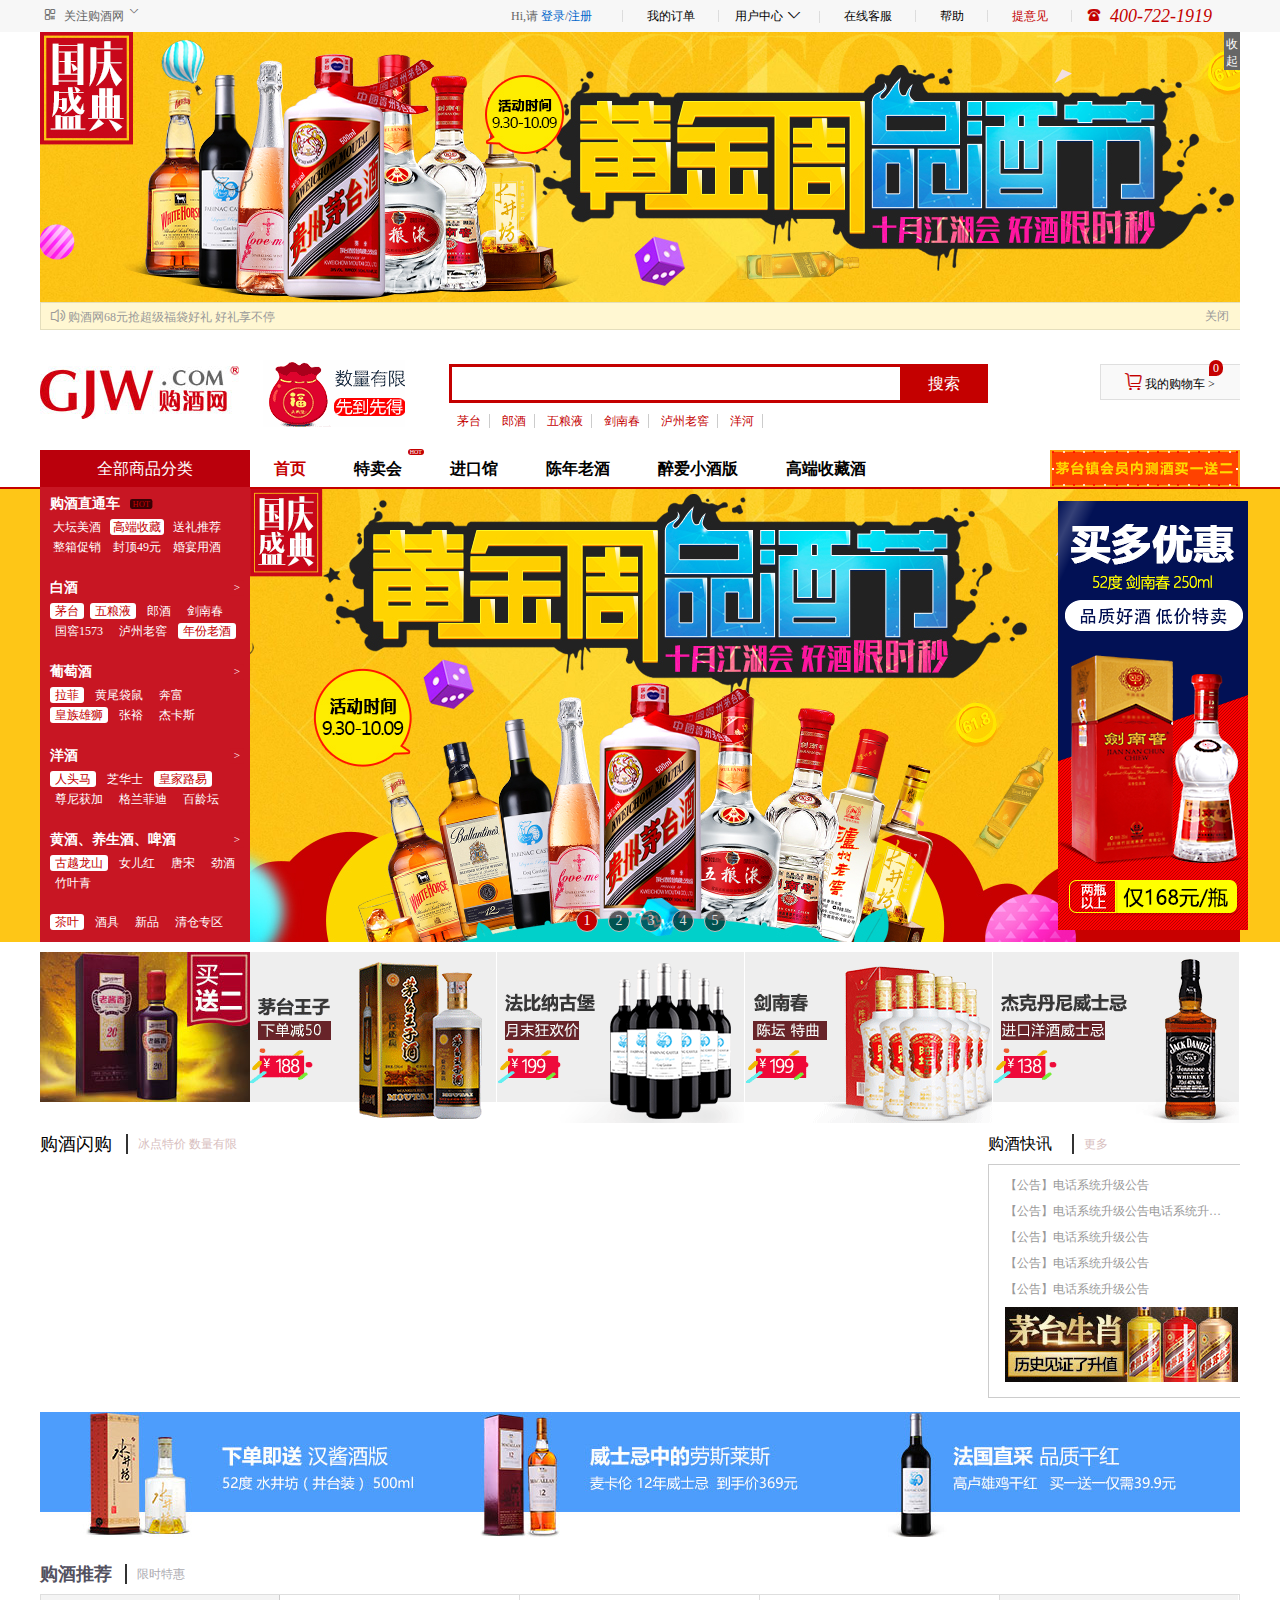
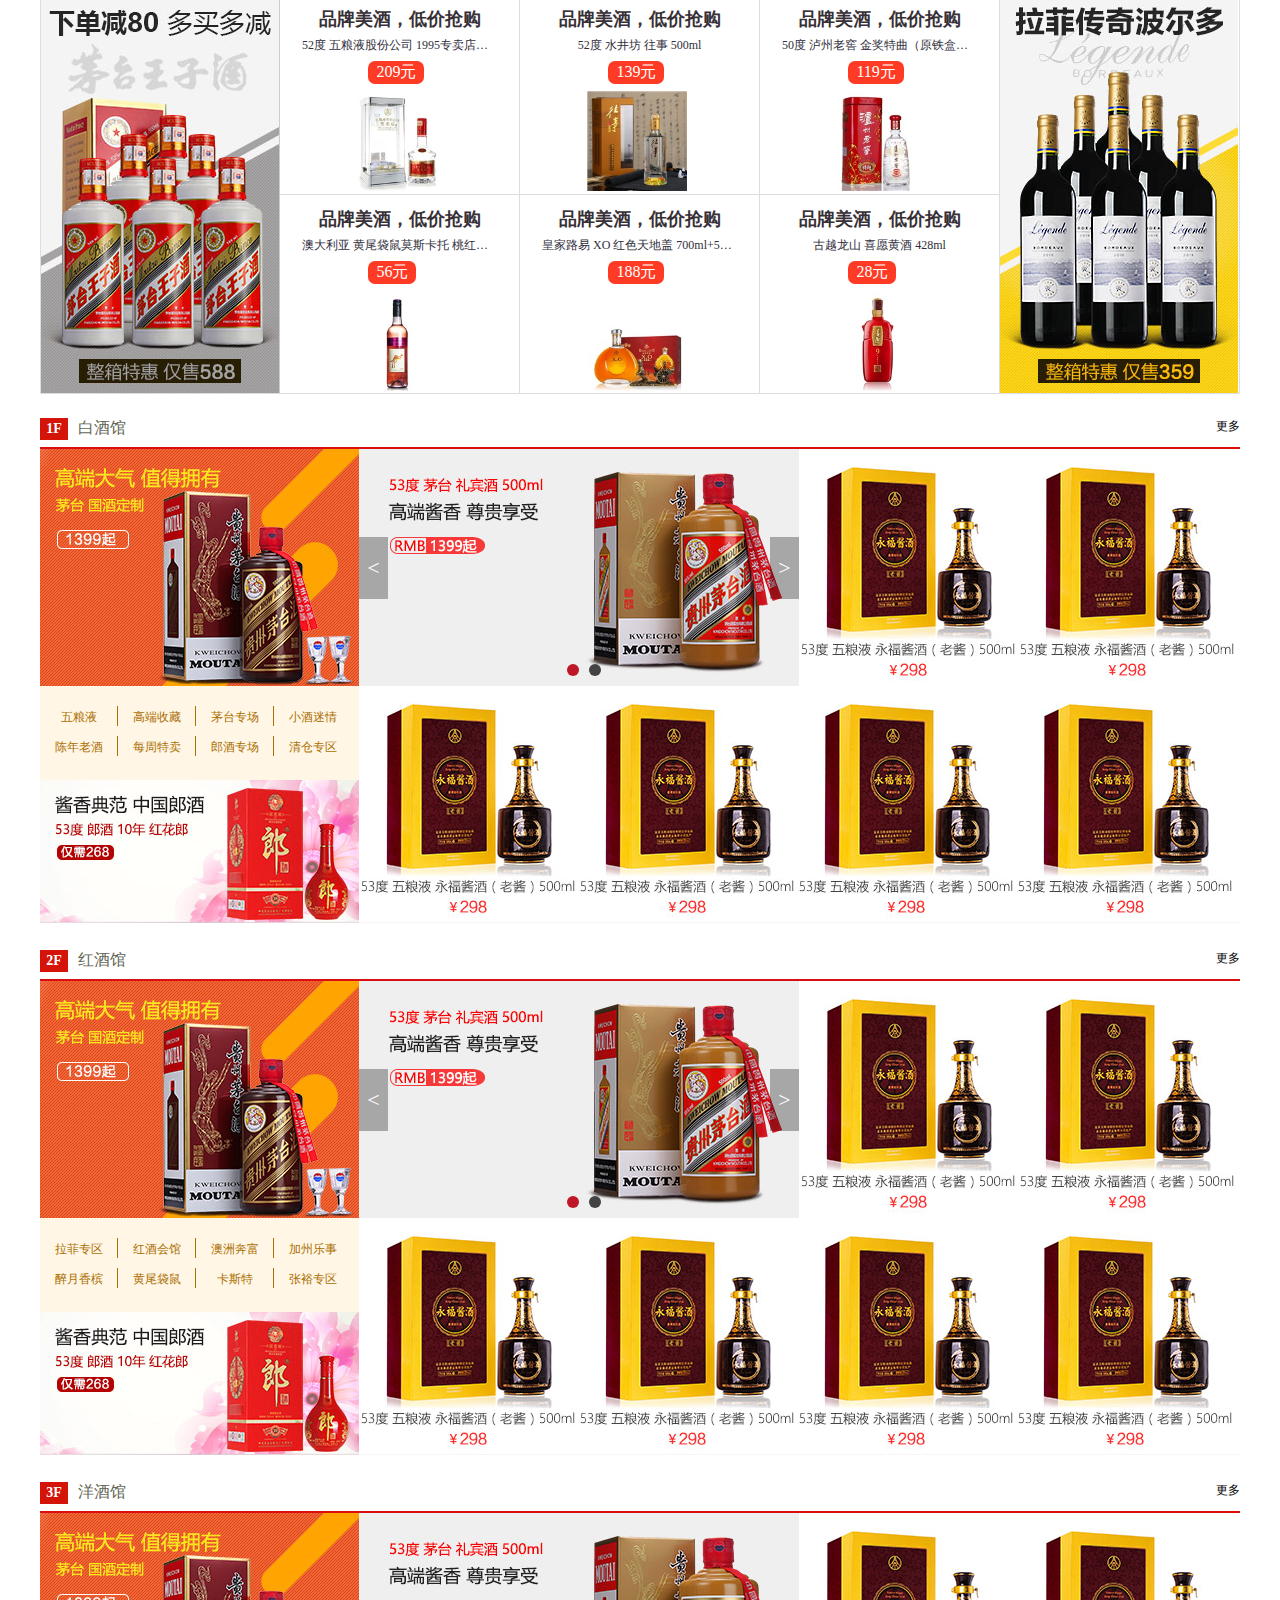
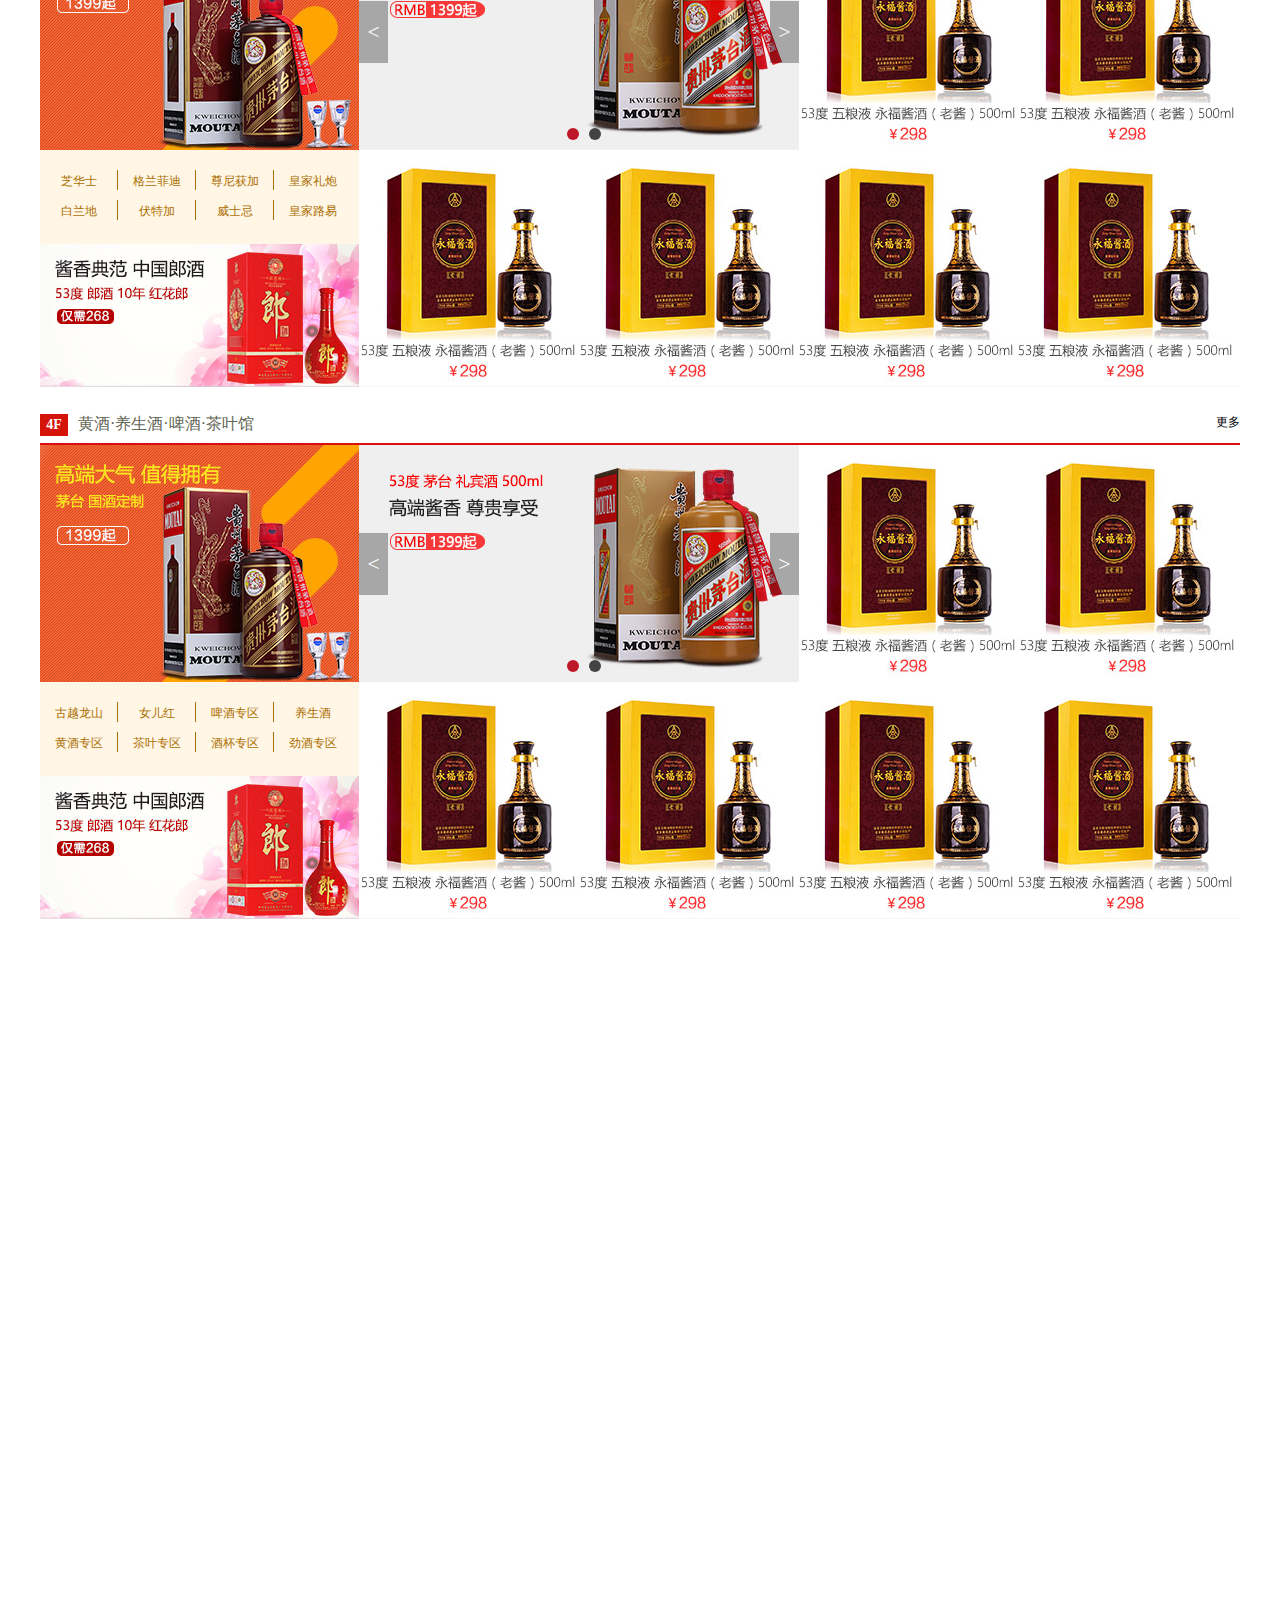
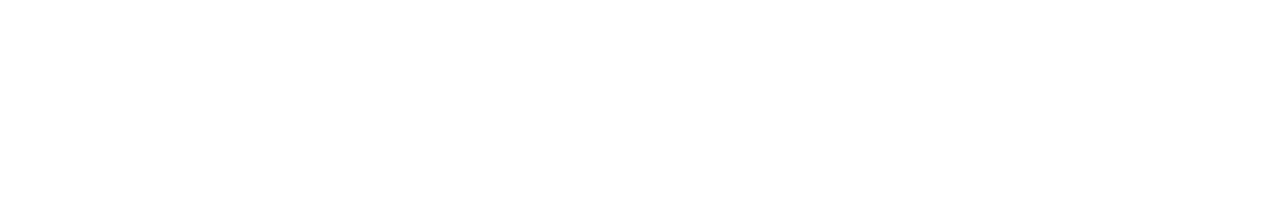
<file: index.html>
<!DOCTYPE html>
<html lang="en">
    <head>
        <meta charset="utf-8">
        <title>购酒网-白酒,红酒,洋酒-货到付款,用心卖好酒</title>
        <link href="css/iconfont.css" rel="stylesheet" type="text/css">
        <link rel="stylesheet" type="text/css" href="css/indexTop.css">
        <link rel="stylesheet" type="text/css" href="css/indexMainCon.css">

    </head>
    <body>

    	<!--购酒网顶部top-->
		<div class="topContainer">
			<div class="topBox">
				<a href="javascript:;" class="topFocusUs">
					<!--矢量图标-->
					<div>
						<span class="icon-erweima iconfont"></span>
						<span class="focus_gjw">关注购酒网</span>
						<span class="icon-icon09 iconfont"></span>
					</div>
					<!--隐藏的二维码块-->
					<div class="top2DCode">
						<span>◆</span>
						<div class="top2DCode-box">
							<img src="img/qrcode_06.jpg">
						</div>
					</div>
				</a>
				<ul class="top-nav">
					<li class="top-login">Hi,请
						<a href="">登录</a>/<a href="">注册</a>
					</li>
					<li class="topMyOrder">
						<a href="Javascript:;">我的订单</a>
					</li>
					<li class="userCenter">
						<div class="userCenterC">
							<a href="Javascript:;">
								用户中心
								<span class="icon-icon12 iconfont"></span>
							</a>
							<div class="user-jsBox">
								<p><a href="#">商品评论</a></p>
								<p><a href="#">收藏夹</a></p>
								<p><a href="#">电子券</a></p>
							</div>
						</div>
						
					</li>
					<li class="topOnlineService">
						<a href="Javascript:;">在线客服</a>
					</li>
					<li class="topHelp">
						<a href="Javascript:;">帮助</a>
					</li>
					<li class="topAdvise">
						<a href="Javascript:;">提意见</a>
					</li>
					<li class="topTel">
						<a href="Javascript:;">
							<span class="icon-dianhua iconfont"></span>
							<i>400-722-1919</i>
						</a>
					</li>
				</ul>
			</div>
		</div>

		<!--顶部大广告-->
		<div class="topAdvertContainer">
			<div class="topAdvertBox">
				<a href="#" class="topad-large-img"><img src="img/topAdvert02.jpg"></a>
				<a href="#" class="topad-small-img"><img src="img/topAdvert01.jpg"></a>
				<span class="topAdvertUp">收起</span>
			</div>
		</div>

		<!--顶部公告条-->
		<div class="noticeContainer">
			<div class="noticeBox">
				<span class="icon-tongzhi iconfont"></span>
				<a href="#" class="noticeCon">购酒网68元抢超级福袋好礼 好礼享不停</a>
				<a href="#" class="noticeClose">关闭</a>
			</div>
		</div>

		<!--logo部分-->
		<div class="logoContainer">
			<div class="logoBox">
				<h1><a href="#"><img src="img/gjwlogo.jpg"></a></h1>
				<a href="#" class="logoRight"><img src="img/logoRight.gif"></a>
				<div class="logo-search">
					<form>
						<input type="text" class="top-sesarchTxt">
						<div class="top-search">搜索</div>
						<ul class="search-data"></ul>
					</form>
					<p>
						<a href="#">茅台</a>
						<a href="#">郎酒</a>
						<a href="#">五粮液</a>
						<a href="#">剑南春</a>
						<a href="#">泸州老窖</a>
						<a href="#">洋河</a>
					</p>
				</div>
				<div class="topCart">
					<div class="topCarMenu">
						<span class="icon-gouwuche iconfont gouwuche"></span>
						<a href="#">我的购物车</a>
						<span>></span>
						<span class="cartAmount">0</span>
						<span class="cartCircle"></span>
					</div>
					<div class="topCartCon">
						<div class="topCartCover"></div>
						<div class="topCart-jsBox">
							<i class="icon-gouwuche iconfont gougou"></i>
							<span>哎呦，来都来了，不买点什么吗？</span>
						</div>
					</div>
				</div>
			</div>
		</div>
		
		<!--导航栏-->
		<div class="indexNavContainer">
			<div class="indexNavBox">
				<div class="navLeft">
					全部商品分类
					<!--子菜单栏-->
					<div class="menu">
						<div class="gj-zhitongche">
							<div class="zhitongche-top">
								<h5>购酒直通车</h5>
								<span>HOT</span>
							</div>
							<p class="zhitongche-bot">
								<a href="#">大坛美酒</a>
								<a href="#" class="ztcBotsec">高端收藏</a>
								<a href="#">送礼推荐</a>
								<a href="#">整箱促销</a>
								<a href="#">封顶49元</a>
								<a href="#">婚宴用酒</a>
							</p>
						</div>
						<div class="baijiu gj-zhitongche js-secMenu">
							<div class="zhitongche-top baijiuTop">
								<h5>白酒</h5>
								<span>></span>
							</div>
							<p class="baijiuBot">
								<a href="#" class="ztcBotsec">茅台</a>
								<a href="#" class="ztcBotsec">五粮液</a>
								<a href="#">郎酒</a>
								<a href="#">剑南春</a>
								<a href="#">国窖1573</a>
								<a href="#">泸州老窖</a>
								<a href="#" class="ztcBotsec">年份老酒</a>
							</p>
						</div>
						<div class="putaojiu gj-zhitongche js-secMenu">
							<div class="zhitongche-top baijiuTop">
								<h5>葡萄酒</h5>
								<span>></span>
							</div>
							<p class="baijiuBot">
								<a href="#" class="ztcBotsec">拉菲</a>
								<a href="#">黄尾袋鼠</a>
								<a href="#">奔富</a>
								<a href="#"  class="ztcBotsec">皇族雄狮</a>
								<a href="#">张裕</a>
								<a href="#">杰卡斯</a>
								
							</p>
						</div>
						<div class="yangjiu gj-zhitongche js-secMenu">
							<div class="zhitongche-top baijiuTop">
								<h5>洋酒</h5>
								<span>></span>
							</div>
							<p class="baijiuBot">
								<a href="#" class="ztcBotsec">人头马</a>
								<a href="#">芝华士</a>
								<a href="#" class="ztcBotsec">皇家路易</a>
								<a href="#">尊尼获加</a>
								<a href="#">格兰菲迪</a>
								<a href="#">百龄坛</a>
								
							</p>
						</div>
						<div class="huangjiu gj-zhitongche js-secMenu">
							<div class="zhitongche-top baijiuTop">
								<h5>黄酒、养生酒、啤酒</h5>
								<span>></span>
							</div>
							<p class="baijiuBot">
								<a href="#" class="ztcBotsec">古越龙山</a>
								<a href="#">女儿红</a>
								<a href="#">唐宋</a>
								<a href="#">劲酒</a>
								<a href="#">竹叶青</a>
							</p>
						</div>
						<div class="qita">
							<p class="baijiuBot">
								<a href="#" class="ztcBotsec">茶叶</a>
								<a href="#">酒具</a>
								<a href="#">新品</a>
								<a href="#">清仓专区</a>
							</p>
						</div>
					</div>
					<div class="carouselCoverBox">
						<div class="carouselCover carouselCover1">1</div>
						<div class="carouselCover carouselCover2">2</div>
						<div class="carouselCover carouselCover3">3</div>
						<div class="carouselCover carouselCover4">4</div>
					</div>
				</div>
				<ul class="indexNav">
					<li><a href="#" class="navFirst">首页</a></li>
					<li class="navSecondLi">
						<a href="#">特卖会</a>
						<div class="navHot">HOT</div>
					</li>
					<li><a href="#">进口馆</a></li>
					<li><a href="#">陈年老酒</a></li>
					<li><a href="#">醉爱小酒版</a></li>
					<li><a href="#">高端收藏酒</a></li>
				</ul>
				<img src="img/indexnavright.gif">
			</div>
		</div>

		<!--大型轮播图-->
		<div class="carouselCont">
			<ul class="carouselBox">
				<li class="carouselFirst"><a href="#"><img src="img/lunbo1.jpg"></a></li>
				<li class="carouselSecond"><a href="#"><img src="img/lunbo2.jpg"></a></li>
				<li class="carouselThirth"><a href="#"><img src="img/lunbo3.jpg"></a></li>
				<li class="carouselForth"><a href="#"><img src="img/lunbo4.jpg"></a></li>
				<li class="carouselFifth"><a href="#"><img src="img/lunbo5.jpg"></a></li>
			</ul>
			<ol class="circleBox">
				<li class="circleActive">1</li>
				<li>2</li>
				<li>3</li>
				<li>4</li>
				<li>5</li>
			</ol>
			<a href="#" class="carouselCoverImg"><img src="img/carouselCoverImg.png"></a>
		</div>

		<!--几张gif图的轮播-->
		<div class="gifShowContainer">
			
			<div class="gifShowBox">
				<div class="gifshowLeft">
					<a href="#">
						<img src="img/gifshowleft.jpg">
					</a>
				</div>
				<div class="showDiv">
					<ul>
						<li><a href="#"><img src="img/gifshow5.gif"></a></li>
						<li><a href="#"><img src="img/gifshow6.gif"></a></li>
						<li><a href="#"><img src="img/gifshow7.gif"></a></li>
						<li><a href="#"><img src="img/gifshow8.gif"></a></li>
						<li><a href="#"><img src="img/gifshow1.gif"></a></li>
						<li><a href="#"><img src="img/gifshow2.gif"></a></li>
						<li><a href="#"><img src="img/gifshow3.gif"></a></li>
						<li><a href="#"><img src="img/gifshow4.gif"></a></li>
						<li><a href="#"><img src="img/gifshow5.gif"></a></li>
						<li><a href="#"><img src="img/gifshow6.gif"></a></li>
						<li><a href="#"><img src="img/gifshow7.gif"></a></li>
						<li><a href="#"><img src="img/gifshow8.gif"></a></li>
						<li><a href="#"><img src="img/gifshow1.gif"></a></li>
						<li><a href="#"><img src="img/gifshow2.gif"></a></li>
						<li><a href="#"><img src="img/gifshow3.gif"></a></li>
						<li><a href="#"><img src="img/gifshow4.gif"></a></li>
					</ul>
					<span class="showDivLeft"> < </span>
					<span class="showDivRight"> > </span>
				</div>
				
			</div>
		</div>

		<!--促销区-->
		<div class="timeShowContainer">
			<div class="timeShowBox">
				<div class="timeShowBoxTop">
					<div class="timeShow">
						<div class="timeShow-tips">
							<h3>购酒闪购</h3>
							<span>冰点特价 数量有限</span>
						</div>
						<div class="timeShow-con">
							
						</div>
					</div>
					<div class="timeshow-ad">
						<div class="timeshow-ad-tips">
							<h3>购酒快讯</h3>
							<a>更多</a>
						</div>
						<div class="timeshow-ad-con">
							<ul>
								<li>
									<span>【公告】</span>
									<a href="#"><span class="ad-con">电话系统升级公告</span></a>
								</li>
								<li>
									<span>【公告】</span>
									<a href="#"><span class="ad-con">电话系统升级公告电话系统升级公告</span></a>
								</li>
								<li>
									<span>【公告】</span>
									<a href="#"><span class="ad-con">电话系统升级公告</span></a>
								</li>
								<li>
									<span>【公告】</span>
									<a href="#"><span class="ad-con">电话系统升级公告</span></a>
								</li>
								<li>
									<span>【公告】</span>
									<a href="#"><span class="ad-con">电话系统升级公告</span></a>
								</li>
							</ul>
							<a href="#"><img src="img/maotaishengxiao.jpg"></a>
						</div>
					</div>
				</div>

				<div class="timeShowBoxBot">
					<a href="#"><img src="img/shuijiangfang.jpg"></a>
					<a href="#"><img src="img/weishiji.jpg"></a>
					<a href="#"><img src="img/faguozhicai.jpg"></a>
				</div>
			</div>
		</div>

	
		<div class="mainContainer">
			<div class="mainBox">
			<!--购酒推荐-->
				<div class="buyRecommed">
					<div class="buyRecommed-top">
						<h3>购酒推荐</h3>
						<span>限时特惠</span>
					</div>
					<div class="buyRecommed-bot">
						<a href="#" class="left"><img src="" class="img1"></a>
						<div class="buyRecommed-pro">
							<dl>
								<dd class="tips1 tips">
									<a href="#">
										<h4>品牌美酒，低价抢购</h4>
										<p></p>
										<span></span>
									</a>
								</dd>
								<dt>
									<a href="#"><img src=""></a>
								</dt>
							</dl>
							<dl>
								<dd class="tips2 tips">
									<a href="#">
										<h4>品牌美酒，低价抢购</h4>
										<p>52度 五粮液股份公司 1995专卖</p>
										<span>209元</span>
									</a>
								</dd>
								<dt>
									<a href="#"><img src="img/wuliangye52du.jpg"></a>
								</dt>
							</dl>
							<dl>
								<dd class="tips3 tips">
									<a href="#">
										<h4>品牌美酒，低价抢购</h4>
										<p>52度 五粮液股份公司 1995专卖</p>
										<span>209元</span>
									</a>
								</dd>
								<dt>
									<a href="#"><img src="img/wuliangye52du.jpg"></a>
								</dt>
							</dl>
							<dl>
								<dd class="tips4 tips">
									<a href="#">
										<h4>品牌美酒，低价抢购</h4>
										<p>52度 五粮液股份公司 1995专卖</p>
										<span>209元</span>
									</a>
								</dd>
								<dt>
									<a href="#"><img src="img/wuliangye52du.jpg"></a>
								</dt>
							</dl>
							<dl>
								<dd class="tips5 tips">
									<a href="#">
										<h4>品牌美酒，低价抢购</h4>
										<p>52度 五粮液股份公司 1995专卖</p>
										<span>209元</span>
									</a>
								</dd>
								<dt>
									<a href="#"><img src="img/wuliangye52du.jpg"></a>
								</dt>
							</dl>
							<dl>
								<dd class="tips6 tips">
									<a href="#">
										<h4>品牌美酒，低价抢购</h4>
										<p>52度 五粮液股份公司 1995专卖</p>
										<span>209元</span>
									</a>
								</dd>
								<dt>
									<a href="#"><img src="" class="img2"></a>
								</dt>
							</dl>
						</div>
						<a href="#"><img src="img/boerduoi.jpg"></a>
					</div>
				</div>
				<!--楼层-->
				<!--1楼-->
				<div class="floor firstFloor">
					<div class="floor-top">
						<h6>1F</h6>
						<span>白酒馆</span>
						<a href="#">更多</a>
					</div>
					<div class="floor-bot">
						<div class="topCarou">
							<a href="#" class="first1"><img src="" class="ff1"></a>
							<div class="carou">
								<ul>
									<li><a href="#"><img src="img/floorcarsel2.jpg" class="clone1"></a></li>
									<li><a href="#"><img src="img/floorcarsel1.jpg"></a></li>
									<li><a href="#"><img src="img/floorcarsel2.jpg"></a></li>
									<li><a href="#"><img src="img/floorcarsel1.jpg"></a></li>	
								</ul>
								<span class="showDivLeft"> < </span>
								<span class="showDivRight"> > </span>
								<ol class="circle">
									<li class="liactive"></li>
									<li></li>
								</ol>
							</div>
							<a href="#"><img src="img/1e1e.jpg"></a>
							<a href="#"><img src="img/1e1e.jpg"></a>	
						</div>
						<div class="botCarou">
							<div class="bc-tp">
								<ul class="bc-tp-top">
									<li><a href="#">五粮液</a></li>
									<li><a href="#">高端收藏</a></li>
									<li><a href="#">茅台专场</a></li>
									<li><a href="#">小酒迷情</a></li>
									<li><a href="#">陈年老酒</a></li>
									<li><a href="#">每周特卖</a></li>
									<li><a href="#">郎酒专场</a></li>
									<li><a href="#">清仓专区</a></li>
								</ul>
								<a href="#" class="shunx"><img src="img/gasdgaesf.jpg"></a>
							</div>
							<div class="bc-tp-left">
								<a href="#"><img src="img/1e1e.jpg"></a>
								<a href="#"><img src="img/1e1e.jpg"></a>
								<a href="#"><img src="img/1e1e.jpg"></a>
								<a href="#"><img src="img/1e1e.jpg"></a>
							</div>
						</div>
					</div>
				</div>

				<!--2楼-->
				<div class="floor secondFloor">
					<div class="floor-top">
						<h6>2F</h6>
						<span>红酒馆</span>
						<a href="#">更多</a>
					</div>
					<div class="floor-bot">
						<div class="topCarou">
							<a href="#" class="first1"><img src="img/baijiuguan1.jpg"></a>
							<div class="carou">
								<ul>
									<li><a href="#"><img src="img/floorcarsel2.jpg"></a></li>
									<li><a href="#"><img src="img/floorcarsel1.jpg"></a></li>
									<li><a href="#"><img src="img/floorcarsel2.jpg"></a></li>
									<li><a href="#"><img src="img/floorcarsel1.jpg"></a></li>	
								</ul>
								<span class="showDivLeft"> < </span>
								<span class="showDivRight"> > </span>
								<ol class="circle">
									<li class="liactive"></li>
									<li></li>
								</ol>
							</div>
							<a href="#"><img src="img/1e1e.jpg"></a>
							<a href="#"><img src="img/1e1e.jpg"></a>	
						</div>
						<div class="botCarou">
							<div class="bc-tp">
								<ul class="bc-tp-top">
									<li><a href="#">拉菲专区</a></li>
									<li><a href="#">红酒会馆</a></li>
									<li><a href="#">澳洲奔富</a></li>
									<li><a href="#">加州乐事</a></li>
									<li><a href="#">醉月香槟</a></li>
									<li><a href="#">黄尾袋鼠</a></li>
									<li><a href="#">卡斯特</a></li>
									<li><a href="#">张裕专区</a></li>
								</ul>
								<a href="#" class="shunx"><img src="img/gasdgaesf.jpg"></a>
							</div>
							<div class="bc-tp-left">
								<a href="#"><img src="img/1e1e.jpg"></a>
								<a href="#"><img src="img/1e1e.jpg"></a>
								<a href="#"><img src="img/1e1e.jpg"></a>
								<a href="#"><img src="img/1e1e.jpg"></a>
							</div>
						</div>
					</div>
				</div>
				
				<!--3楼-->
				<div class="floor thirdFloor">
					<div class="floor-top">
						<h6>3F</h6>
						<span>洋酒馆</span>
						<a href="#">更多</a>
					</div>
					<div class="floor-bot">
						<div class="topCarou">
							<a href="#" class="first1"><img src="img/baijiuguan1.jpg"></a>
							<div class="carou">
								<ul>
									<li><a href="#"><img src="img/floorcarsel2.jpg"></a></li>
									<li><a href="#"><img src="img/floorcarsel1.jpg"></a></li>
									<li><a href="#"><img src="img/floorcarsel2.jpg"></a></li>
									<li><a href="#"><img src="img/floorcarsel1.jpg"></a></li>	
								</ul>
								<span class="showDivLeft"> < </span>
								<span class="showDivRight"> > </span>
								<ol class="circle">
									<li class="liactive"></li>
									<li></li>
								</ol>
							</div>
							<a href="#"><img src="img/1e1e.jpg"></a>
							<a href="#"><img src="img/1e1e.jpg"></a>	
						</div>
						<div class="botCarou">
							<div class="bc-tp">
								<ul class="bc-tp-top">
									<li><a href="#">芝华士</a></li>
									<li><a href="#">格兰菲迪</a></li>
									<li><a href="#">尊尼获加</a></li>
									<li><a href="#">皇家礼炮</a></li>
									<li><a href="#">白兰地</a></li>
									<li><a href="#">伏特加</a></li>
									<li><a href="#">威士忌</a></li>
									<li><a href="#">皇家路易</a></li>
								</ul>
								<a href="#" class="shunx"><img src="img/gasdgaesf.jpg"></a>
							</div>
							<div class="bc-tp-left">
								<a href="#"><img src="img/1e1e.jpg"></a>
								<a href="#"><img src="img/1e1e.jpg"></a>
								<a href="#"><img src="img/1e1e.jpg"></a>
								<a href="#"><img src="img/1e1e.jpg"></a>
							</div>
						</div>
					</div>
				</div>

				<!--4楼-->
				<div class="floor forthFloor">
					<div class="floor-top">
						<h6>4F</h6>
						<span>黄酒·养生酒·啤酒·茶叶馆</span>
						<a href="#">更多</a>
					</div>
					<div class="floor-bot">
						<div class="topCarou">
							<a href="#" class="first1"><img src="img/baijiuguan1.jpg"></a>
							<div class="carou">
								<ul>
									<li><a href="#"><img src="img/floorcarsel2.jpg"></a></li>
									<li><a href="#"><img src="img/floorcarsel1.jpg"></a></li>
									<li><a href="#"><img src="img/floorcarsel2.jpg"></a></li>
									<li><a href="#"><img src="img/floorcarsel1.jpg"></a></li>	
								</ul>
								<span class="showDivLeft"> < </span>
								<span class="showDivRight"> > </span>
								<ol class="circle">
									<li class="liactive"></li>
									<li></li>
								</ol>
							</div>
							<a href="#"><img src="img/1e1e.jpg"></a>
							<a href="#"><img src="img/1e1e.jpg"></a>	
						</div>
						<div class="botCarou">
							<div class="bc-tp">
								<ul class="bc-tp-top">
									<li><a href="#">古越龙山</a></li>
									<li><a href="#">女儿红</a></li>
									<li><a href="#">啤酒专区</a></li>
									<li><a href="#">养生酒</a></li>
									<li><a href="#">黄酒专区</a></li>
									<li><a href="#">茶叶专区</a></li>
									<li><a href="#">酒杯专区</a></li>
									<li><a href="#">劲酒专区</a></li>
								</ul>
								<a href="#" class="shunx"><img src="img/gasdgaesf.jpg"></a>
							</div>
							<div class="bc-tp-left">
								<a href="#"><img src="img/1e1e.jpg"></a>
								<a href="#"><img src="img/1e1e.jpg"></a>
								<a href="#"><img src="img/1e1e.jpg"></a>
								<a href="#"><img src="img/1e1e.jpg"></a>
							</div>
						</div>
					</div>
				</div>
			</div>
		</div>


    </body>
    <script type="text/javascript" src="js/jquery-1.11.3.js"></script>
    <script type="text/javascript" src="js/indexTop.js"></script>
    <script type="text/javascript" src="js/indexMainCon.js"></script>
</html>
</file>
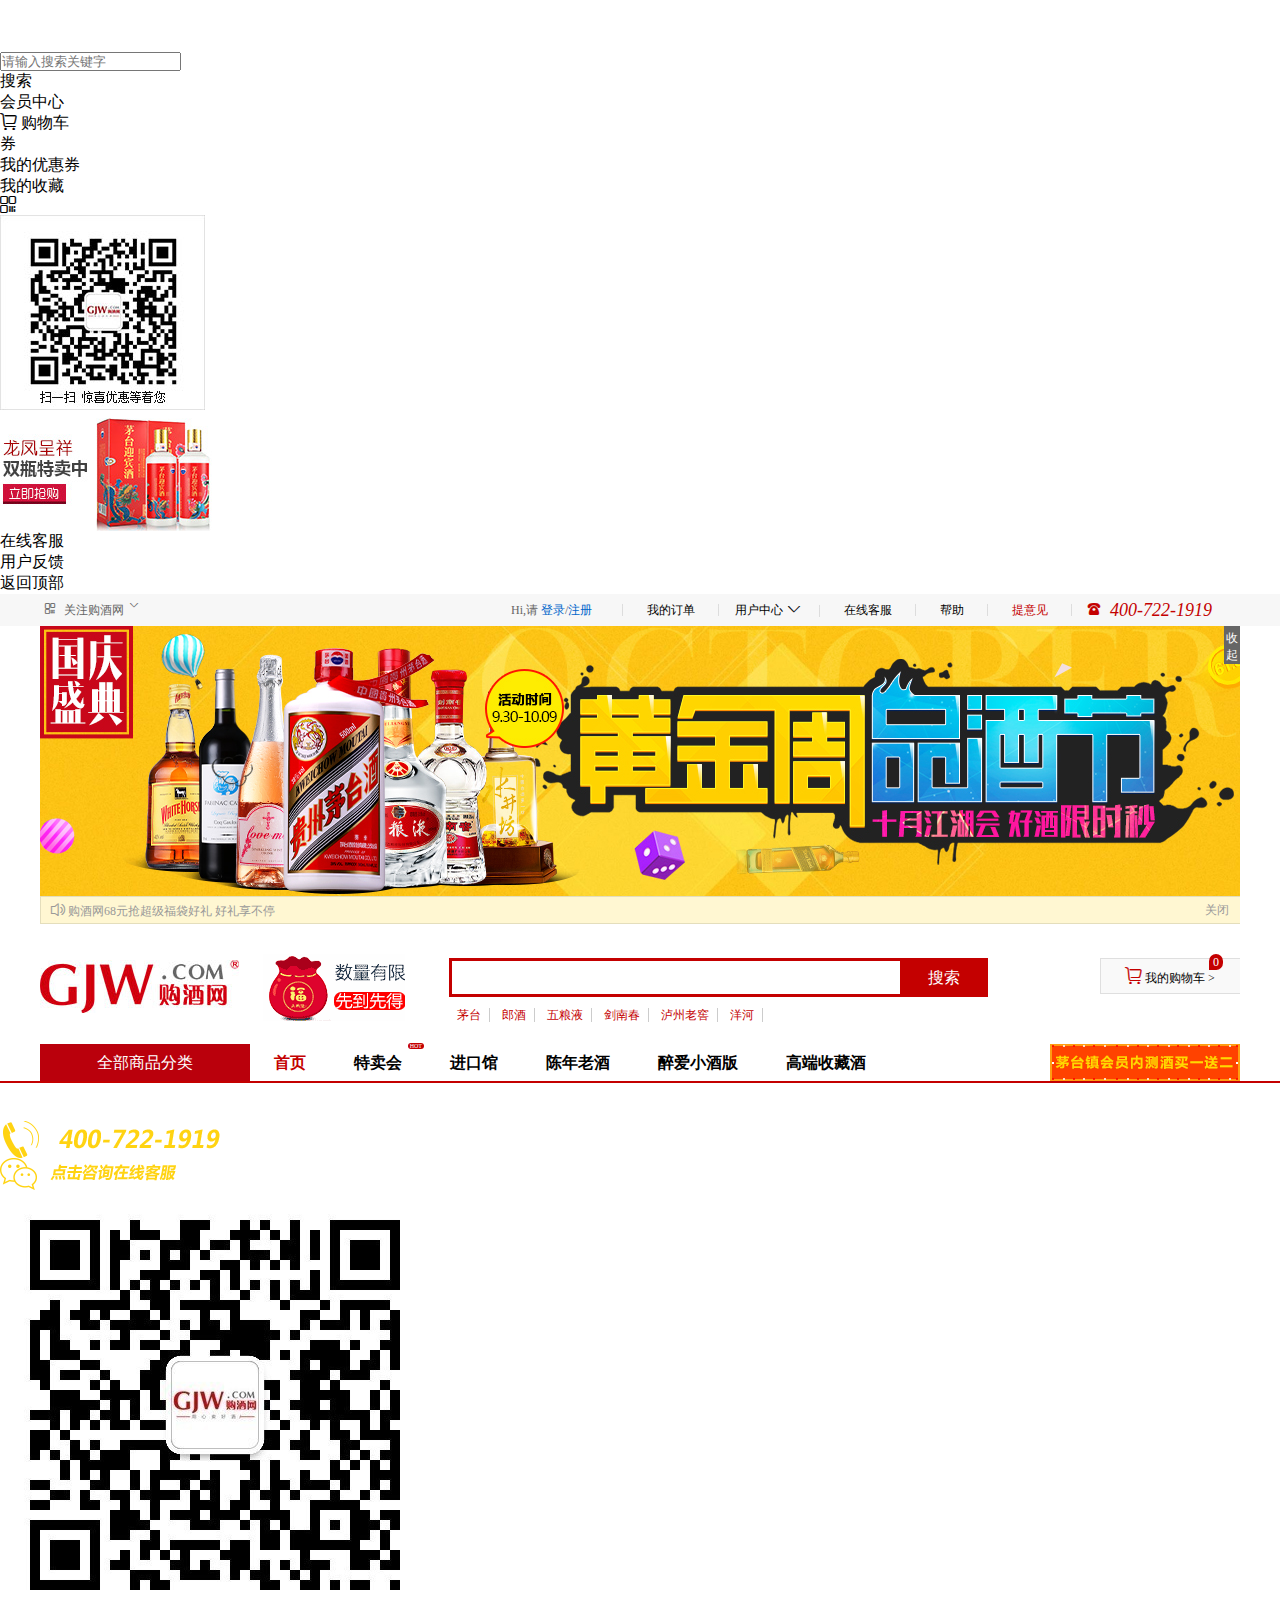
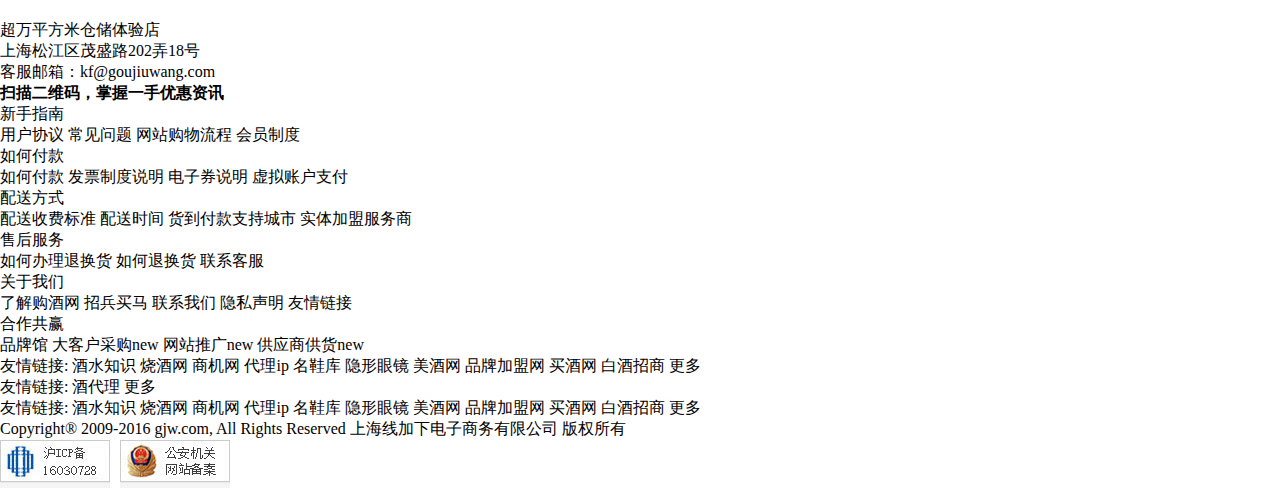
<file: details.html>
<!DOCTYPE html>
<html lang="en">
    <head>
        <meta charset="utf-8">
        <title></title>
        <link rel="stylesheet" type="text/css" href="css/indexTop.css">
        <link rel="stylesheet" type="text/css" href="css/details.css">
        <link rel="stylesheet" type="text/css" href="css/iconfont.css">
    </head>
    <body>
		    	<!--悬浮的搜索栏-->
		<div class="hideSearchContainer">
			<div class="hideSearchBox">
				<a href="" class="aa1"><img src="img/hideSearchLogo.png" height="52" width="340"></a>
				<form>
					<input type="text" class="top-sesarchTxt" placeholder="请输入搜索关键字">
					<div class="top-search">搜索</div>
					<ul class="search-data"></ul>
				</form>

			</div>
		</div>

		<!--右边栏-->
		<div class="rightContainer">
			<div class="rightBox">
				<div class="rightUserCenter divbox jsdivbox">
					<span class="icon-i iconfont"></span>
					<div class="jshideBox">
						<a href="#">会员中心</a>
						<span></span>
					</div>
				</div>
				<div class="rightCart divbox jsdivbox">
					<span class="icon-gouwuche iconfont"></span>
					<span class="gouwuchefont">购物车</span>
				</div>
				<div class="rightQuan divbox jsdivbox">
					<span>券</span>
					<div class="jshideBox">
						<a href="#">我的优惠券</a>
						<span></span>
					</div>
				</div>
				<div class="rightSave divbox jsdivbox">
					<span class="icon-favorite iconfont"></span>
					<div class="jshideBox">
						<a href="#">我的收藏</a>
						<span></span>
					</div>
					
				</div>
				<div class="rightqrCode divbox">
					<span class="icon-erweima iconfont"></span>
					<div class="jshideBox1">
						<a href="#"><img src="img/qrcode555_06.jpg"></a>
						<span></span>
					</div>
				</div>
				<div class="rightBang divbox">
					
					<span class="icon-zan iconfont"></span>
					<div class="jshideBox2">
						<a href="#"><img src="img/cvsafsdf.jpg"></a>
						<span></span>
					</div>
				</div>
				<div class="rightOnline divbox jsdivbox">
					<span class="icon-i-kefu iconfont"></span>
					<div class="jshideBox">
						<a href="#">在线客服</a>
						<span></span>
					</div>
				</div>
				<div class="rightAdvice divbox jsdivbox">
					<span class="icon-edit iconfont"></span>
					<div class="jshideBox">
						<a href="#">用户反馈</a>
						<span></span>
					</div>
				</div>
				<div class="rightToTop divbox jsdivbox totop1">
					<span class="icon-arrowup iconfont"></span>
					<div class="jshideBox totop1" >
						<a href="#">返回顶部</a>
						<span></span>
					</div>
				</div>
			</div>
		</div>

    	<!--购酒网顶部top-->
		<div class="topContainer">
			<div class="topBox">
				<a href="javascript:;" class="topFocusUs">
					<!--矢量图标-->
					<div>
						<span class="icon-erweima iconfont"></span>
						<span class="focus_gjw">关注购酒网</span>
						<span class="icon-icon09 iconfont"></span>
					</div>
					<!--隐藏的二维码块-->
					<div class="top2DCode">
						<span>◆</span>
						<div class="top2DCode-box">
							<img src="img/qrcode_06.jpg">
						</div>
					</div>
				</a>
				<ul class="top-nav">
					<li class="top-login">Hi,请
						<a href="login.html">登录</a>/<a href="login.html">注册</a>
					</li>
					<li class="topMyOrder">
						<a href="Javascript:;">我的订单</a>
					</li>
					<li class="userCenter">
						<div class="userCenterC">
							<a href="Javascript:;">
								用户中心
								<span class="icon-icon12 iconfont"></span>
							</a>
							<div class="user-jsBox">
								<p><a href="#">商品评论</a></p>
								<p><a href="#">收藏夹</a></p>
								<p><a href="#">电子券</a></p>
							</div>
						</div>
						
					</li>
					<li class="topOnlineService">
						<a href="Javascript:;">在线客服</a>
					</li>
					<li class="topHelp">
						<a href="Javascript:;">帮助</a>
					</li>
					<li class="topAdvise">
						<a href="Javascript:;">提意见</a>
					</li>
					<li class="topTel">
						<a href="Javascript:;">
							<span class="icon-dianhua iconfont"></span>
							<i>400-722-1919</i>
						</a>
					</li>
				</ul>
			</div>
		</div>

		<!--顶部大广告-->
		<div class="topAdvertContainer">
			<div class="topAdvertBox">
				<a href="#" class="topad-large-img"><img src="img/topAdvert02.jpg"></a>
				<a href="#" class="topad-small-img"><img src="img/topAdvert01.jpg"></a>
				<span class="topAdvertUp">收起</span>
			</div>
		</div>

		<!--顶部公告条-->
		<div class="noticeContainer">
			<div class="noticeBox">
				<span class="icon-tongzhi iconfont"></span>
				<a href="#" class="noticeCon">购酒网68元抢超级福袋好礼 好礼享不停</a>
				<a href="#" class="noticeClose">关闭</a>
			</div>
		</div>

		<!--logo部分-->
		<div class="logoContainer">
			<div class="logoBox">
				<h1><a href="#"><img src="img/gjwlogo.jpg"></a></h1>
				<a href="#" class="logoRight"><img src="img/logoRight.gif"></a>
				<div class="logo-search">
					<form>
						<input type="text" class="top-sesarchTxt">
						<div class="top-search">搜索</div>
						<ul class="search-data"></ul>
					</form>
					<p>
						<a href="#">茅台</a>
						<a href="#">郎酒</a>
						<a href="#">五粮液</a>
						<a href="#">剑南春</a>
						<a href="#">泸州老窖</a>
						<a href="#">洋河</a>
					</p>
				</div>
				<div class="topCart">
					<div class="topCarMenu">
						<span class="icon-gouwuche iconfont gouwuche"></span>
						<a href="#">我的购物车</a>
						<span>></span>
						<span class="cartAmount">0</span>
						<span class="cartCircle"></span>
					</div>
					<div class="topCartCon">
						<div class="topCartCover"></div>
						<div class="topCart-jsBox">
							<i class="icon-gouwuche iconfont gougou"></i>
							<span>哎呦，来都来了，不买点什么吗？</span>
						</div>
					</div>
				</div>
			</div>
		</div>
		
		<!--导航栏-->
		<div class="indexNavContainer">
			<div class="indexNavBox">
				<div class="navLeft">
					全部商品分类
					<!--子菜单栏-->
					<div class="menu">
						<div class="gj-zhitongche">
							<div class="zhitongche-top">
								<h5>购酒直通车</h5>
								<span>HOT</span>
							</div>
							<p class="zhitongche-bot">
								<a href="#">大坛美酒</a>
								<a href="#" class="ztcBotsec">高端收藏</a>
								<a href="#">送礼推荐</a>
								<a href="#">整箱促销</a>
								<a href="#">封顶49元</a>
								<a href="#">婚宴用酒</a>
							</p>
						</div>
						<div class="baijiu gj-zhitongche js-secMenu">
							<div class="zhitongche-top baijiuTop">
								<h5>白酒</h5>
								<span>></span>
							</div>
							<p class="baijiuBot">
								<a href="#" class="ztcBotsec">茅台</a>
								<a href="#" class="ztcBotsec">五粮液</a>
								<a href="#">郎酒</a>
								<a href="#">剑南春</a>
								<a href="#">国窖1573</a>
								<a href="#">泸州老窖</a>
								<a href="#" class="ztcBotsec">年份老酒</a>
							</p>
						</div>
						<div class="putaojiu gj-zhitongche js-secMenu">
							<div class="zhitongche-top baijiuTop">
								<h5>葡萄酒</h5>
								<span>></span>
							</div>
							<p class="baijiuBot">
								<a href="#" class="ztcBotsec">拉菲</a>
								<a href="#">黄尾袋鼠</a>
								<a href="#">奔富</a>
								<a href="#"  class="ztcBotsec">皇族雄狮</a>
								<a href="#">张裕</a>
								<a href="#">杰卡斯</a>
								
							</p>
						</div>
						<div class="yangjiu gj-zhitongche js-secMenu">
							<div class="zhitongche-top baijiuTop">
								<h5>洋酒</h5>
								<span>></span>
							</div>
							<p class="baijiuBot">
								<a href="#" class="ztcBotsec">人头马</a>
								<a href="#">芝华士</a>
								<a href="#" class="ztcBotsec">皇家路易</a>
								<a href="#">尊尼获加</a>
								<a href="#">格兰菲迪</a>
								<a href="#">百龄坛</a>
								
							</p>
						</div>
						<div class="huangjiu gj-zhitongche js-secMenu">
							<div class="zhitongche-top baijiuTop">
								<h5>黄酒、养生酒、啤酒</h5>
								<span>></span>
							</div>
							<p class="baijiuBot">
								<a href="#" class="ztcBotsec">古越龙山</a>
								<a href="#">女儿红</a>
								<a href="#">唐宋</a>
								<a href="#">劲酒</a>
								<a href="#">竹叶青</a>
							</p>
						</div>
						<div class="qita">
							<p class="baijiuBot">
								<a href="#" class="ztcBotsec">茶叶</a>
								<a href="#">酒具</a>
								<a href="#">新品</a>
								<a href="#">清仓专区</a>
							</p>
						</div>
					</div>
					<div class="carouselCoverBox">
						<div class="carouselCover carouselCover1">1</div>
						<div class="carouselCover carouselCover2">2</div>
						<div class="carouselCover carouselCover3">3</div>
						<div class="carouselCover carouselCover4">4</div>
					</div>
				</div>
				<ul class="indexNav">
					<li><a href="#" class="navFirst">首页</a></li>
					<li class="navSecondLi">
						<a href="#">特卖会</a>
						<div class="navHot">HOT</div>
					</li>
					<li><a href="#">进口馆</a></li>
					<li><a href="#">陈年老酒</a></li>
					<li><a href="#">醉爱小酒版</a></li>
					<li><a href="#">高端收藏酒</a></li>
				</ul>
				<img src="img/indexnavright.gif">
			</div>
		</div>

		<!--放大镜+商品详情-->
		<div class="detailsCon">
			<div class="detailsBox">
				<div class="box-left">
					<div class="details-nav">
						
					</div>
					<div class="details-item">
						<div class="biggerBox">
							
						</div>
						<div class="details">
							
						</div>
					</div>
				</div>
				<div class="box-right">
					
				</div>
			</div>
		</div>



			<!--foot区-->
		<div class="footContainer">
			<div class="footBox">
				<div class="foot-top">
					<div class="foot-tel">
						<img src="img/tel.png">
					</div>
					<div  class="online">
						<img src="img/onlineServ.png">
					</div>
					<div class="footqrCode">
						<img src="img/qrcode_06 (1).jpg">
						<p>	超万平方米仓储体验店<br/>
							上海松江区茂盛路202弄18号<br/>
							客服邮箱：kf@goujiuwang.com<br/>
							<b>扫描二维码，掌握一手优惠资讯</b>
						</p>
						
					</div>
				</div>
				<ul class="foot-bot">
					<li>
						<div>新手指南</div>
						<a href="#">用户协议</a>
						<a href="#">常见问题</a>
						<a href="#">网站购物流程</a>
						<a href="#">会员制度</a>
					</li>
					<li>
						<div>如何付款</div>
						<a href="#">如何付款</a>
						<a href="#">发票制度说明</a>
						<a href="#">电子券说明</a>
						<a href="#">虚拟账户支付</a>
					</li>
					<li>
						<div>配送方式</div>
						<a href="#">配送收费标准</a>
						<a href="#">配送时间</a>
						<a href="#">货到付款支持城市</a>
						<a href="#">实体加盟服务商</a>
					</li>
					<li>
						<div>售后服务</div>
						<a href="#">如何办理退换货</a>
						<a href="#">如何退换货</a>
						<a href="#">联系客服</a>
					</li>
					<li>
						<div>关于我们</div>
						<a href="#">了解购酒网</a>
						<a href="#">招兵买马</a>
						<a href="#">联系我们</a>
						<a href="#">隐私声明</a>
						<a href="#">友情链接</a>
					</li>
					<li class="hezuo">
						<div>合作共赢</div>
						<a href="#">品牌馆</a>
						<a href="#">大客户采购new</a>
						<a href="#">网站推广new</a>
						<a href="#">供应商供货new</a>
					</li>
				</ul>
			</div>
		</div>

		<!--终于写到了最下面/(ㄒoㄒ)/~~-->
		<div class="indexBotContainer">
			<div class="indexBotBox">
				<div class="xiaoche"></div>
				<div class="bot-carousel">
					<ul>
						<li>友情链接: 
							<a href="#">酒水知识</a>
							<a href="#">烧酒网</a>
							<a href="#">商机网</a>
							<a href="#">代理ip</a>
							<a href="#">名鞋库</a>
							<a href="#">隐形眼镜</a>
							<a href="#">美酒网</a>
							<a href="#">品牌加盟网</a>
							<a href="#">买酒网</a>
							<a href="#">白酒招商</a>
							<a href="#" class="more">更多</a>
						</li>
						<li>
							友情链接: 
							<a href="#">酒代理</a>
							<a href="#" class="more">更多</a>
						</li>
						<li>友情链接: 
							<a href="#">酒水知识</a>
							<a href="#">烧酒网</a>
							<a href="#">商机网</a>
							<a href="#">代理ip</a>
							<a href="#">名鞋库</a>
							<a href="#">隐形眼镜</a>
							<a href="#">美酒网</a>
							<a href="#">品牌加盟网</a>
							<a href="#">买酒网</a>
							<a href="#">白酒招商</a>
							<a href="#" class="more">更多</a>
						</li>
					</ul>
				</div>
				<p>Copyright® 2009-2016 gjw.com, All Rights Reserved 上海线加下电子商务有限公司 版权所有</p>
				<div class="bot">
					<img src="img/aut_06.jpg">
				</div>
			</div>
		</div>
	<script type="text/javascript" src="js/jquery-1.11.3.js"></script>
	<script type="text/javascript" src="js/jquery.cookie.js"></script>
    <script type="text/javascript" src="js/indexTop.js"></script>
    <script type="text/javascript" src="js/details.js"></script>
    
    </body>
</html>
</file>
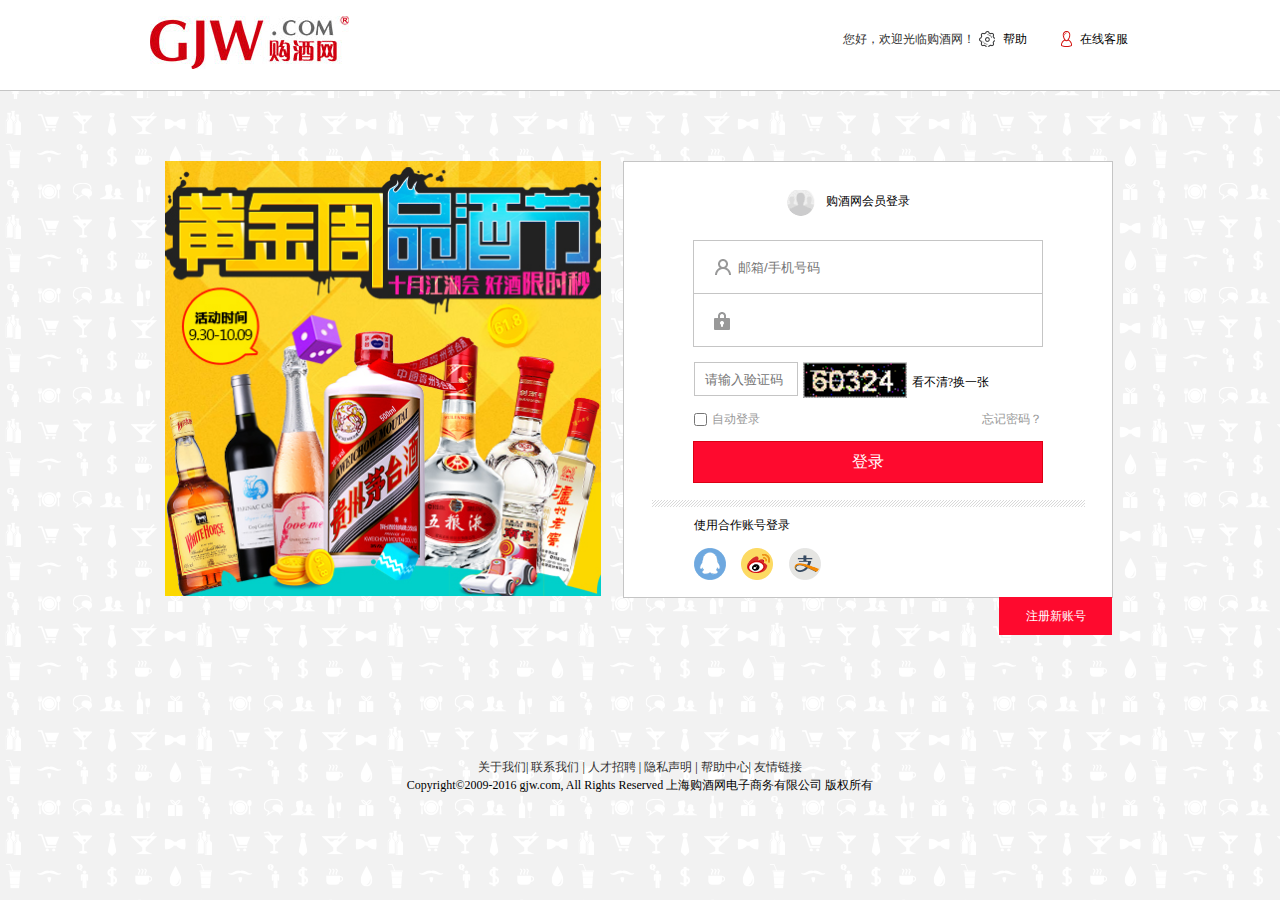
<file: login.html>
<!DOCTYPE html>
<html lang="en">
    <head>
        <meta charset="utf-8">
        <title>用户登录 - 购酒网</title>
        <link rel="stylesheet" type="text/css" href="css/login.css">
    </head>
    <body>
    	<!--登录头部-->
    	<div class="headerContainer">
    		<div class="headerBox">
	    		<a href="index.html" class="logo"><img src="img/gjwlogo.jpg" height="53" width="199"></a>
	    		<div class="headBox-right">
	    			<p>您好，欢迎光临购酒网！</p>
	    			<a href="#" class="headHelp"><span></span>帮助</a>
	    			<a href="#" class="onLineMan"><span></span>在线客服</a>
	    			
	    		</div>
	    	</div>
    	</div>

    	<!--内容-->
    	<div class="contentCotainer">
    		<div class="contentBox">
    			<a href="#" class="logoiMG1"><img src="img/sagfsdg.jpg"></a>
    			<div class="loginTxtBox">
    				<div class="boxTop">
    					<p><span></span>购酒网会员登录</p>
    					<div class="text-item box inpBox">
    						<span></span>
    						<input type="text" placeholder="邮箱/手机号码" class="inp"/>
    						<div class="userTan usercom">
    							<i>×</i>
    							请输入正确的用户名
    						</div>
    					</div>
    					<div class="password-item box inpBox">
    						<span></span>
    						<input type="password" class="inp"/>
    						<div class="userPassTan usercom">
    							<i>×</i>
    							请输入正确的密码
    						</div>
    					</div>
    					<div class="checkBox ">
    						<input type="text" class="checkCode inp inpBox" placeholder="请输入验证码">
    						<img src="img/verifycode.gif" data-num="">
    						<a>看不清?换一张</a>
    					</div>
    					<div class="tick">
    						<input type="checkbox">自动登录
    						<a href="#">忘记密码？</a>
    					</div>
    					<div class="subTxt">
    						登录
    					</div>
    				</div>
    				<div class="boxBot">
    					<p>使用合作账号登录</p>
    					<div class="hezuohuban">
    						<a href="#" class="qq"></a>
							<a href="#" class="zhifubao"></a>
							<a href="#" class="weixin"></a>
    					</div>
    				</div>
    				<a class="zhuce" href="register.html">
    					注册新账号
    				</a>
    			</div>
    		</div>
    	</div>

    	<div class="foot">
    		<p class="yqLink">
    			<a href="#" title="关于我们">关于我们</a>|
    			<a href="" title="联系我们">联系我们 </a>|
    			<a href="" title="人才招聘">人才招聘 </a>|
    			<a href="" title="隐私声明">隐私声明 </a>|
                <a href="" title="帮助中心">帮助中心</a>|
                <a href="" title="友情链接">友情链接</a>
    		</p>
    		<p class="footcopy">
    			Copyright©2009-2016 gjw.com, All Rights Reserved 上海购酒网电子商务有限公司 版权所有
    		</p>
    	</div>
		<script type="text/javascript" src="js/jquery-1.11.3.js"></script>
		<script type="text/javascript" src="js/jquery.cookie.js"></script>
    	<script type="text/javascript" src="js/login.js"></script>


    </body>
</html>
</file>
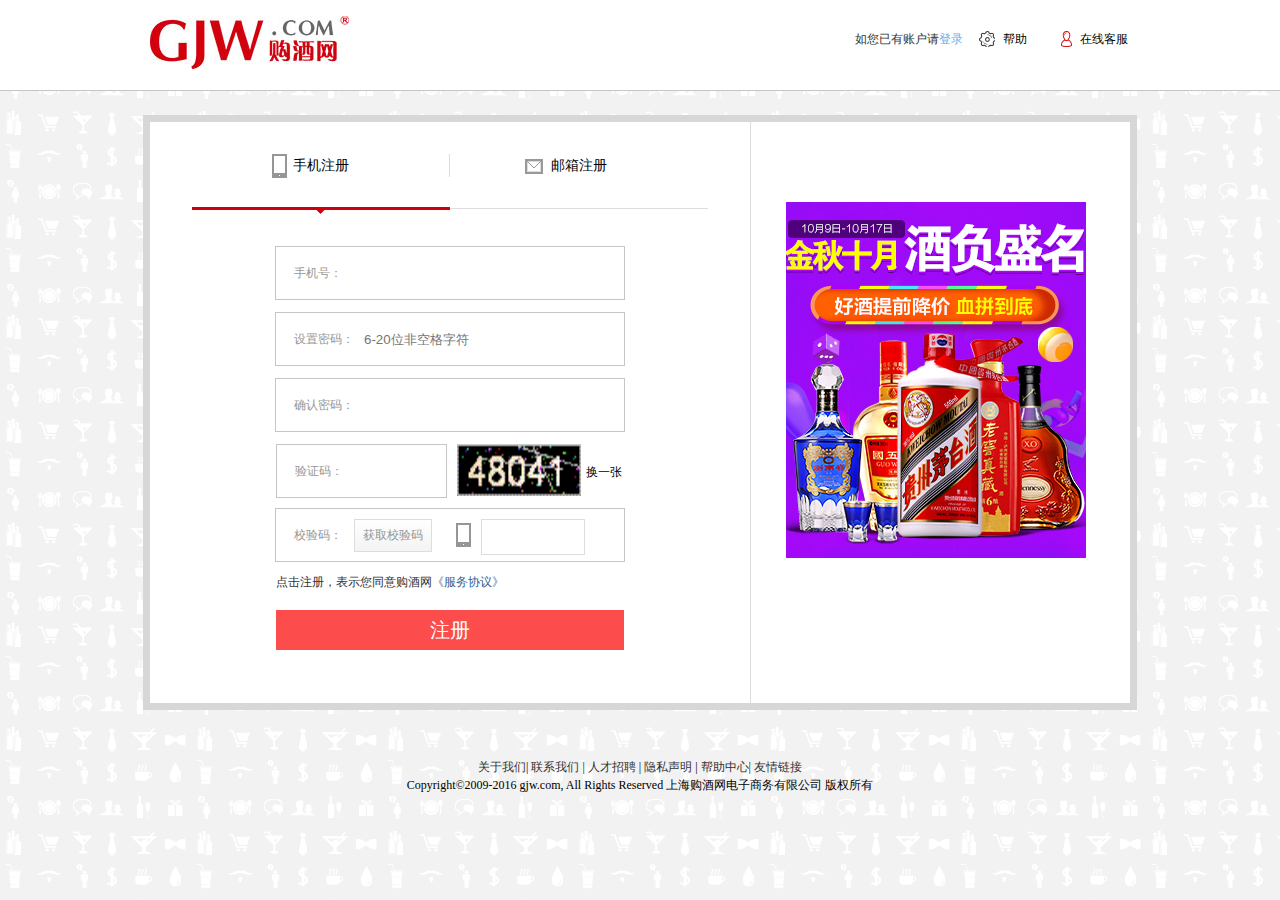
<file: register.html>
<!DOCTYPE html>
<html lang="en">
    <head>
        <meta charset="utf-8">
        <title>用户注册 - 购酒网</title>
		<link rel="stylesheet" type="text/css" href="css/register.css">
    </head>
    <body>
		<!--登录头部-->
    	<div class="headerContainer">
    		<div class="headerBox">
	    		<a href="index.html" class="logo"><img src="img/gjwlogo.jpg" height="53" width="199"></a>
	    		<div class="headBox-right">
	    			<p>如您已有账户请<a href="login.html" class="loginLink">登录</a></p>
	    			<a href="#" class="headHelp"><span></span>帮助</a>
	    			<a href="#" class="onLineMan"><span></span>在线客服</a>
	    			
	    		</div>
	    	</div>
    	</div>

    	<!--内容-->
    	<div class="contentCotainer">
    		<div class="contentBox">
    			<div class="contentBoxLeft">
    				<div class="navBox">		
    					<div class="phone zz"><span></span>手机注册</div>
    					<div class="email zz"><span></span>邮箱注册</div>
    					<div class="bgBox"></div>
    				</div>
    				<div class="aniBox">
    					<ul>
    						<li class="phonezhuce">
    							<div class="com phoneBox inp inpBox">
    								<label for="p_phone">手机号：</label>
    								<input type="text" id="p_phone" />
    								<div class="inputTips">
    									
    								</div>
    							</div>
    							<div class="com inp inpBox setpass">
    								<label for="p_password">设置密码：</label>
    								<input type="password" id="p_password" placeholder="6-20位非空格字符" />
    								<div class="inputTips">
    									
    								</div>
    							</div>
    							<div class="com inp inpBox checkPassword">
    								<label for="p_checkPassword">确认密码：</label>
    								<input type="password" id="p_checkPassword"/>
    								<div class="inputTips">
    									
    								</div>
    							</div>
    							<div class="checkBoxCode">
    								<div class="checkBoxCode-item inp inpBox">
    									<label for="p_checkCode">验证码：</label>
    									<input type="text" id="p_checkCode"/>
    								</div>	
    								<img src="img/yanzheng1.gif" data-num="">
    								<a class="changeAnother">换一张</a>
    								<div></div>
    							</div>
    							<div class="com p_jiayanCodebox inp inpBox">
    								<label for="p_jiayanCode">校验码：</label>
    								<div class="p_jiayanCodeClick">获取校验码</div>
    								<label for="p_jiayanCode" class="phoneImg"></label>
    								<input type="text" id="p_jiayanCode" />
    							</div>
    							<p class="userXieYi">点击注册，表示您同意购酒网<a href="#">《服务协议》</a> </p>
    							<div class="p_zhuceBtn">注册</div>
    						</li>
    						<li class="emailzhuce">
    							<div class="com inp inpBox rma">
    								<span>*</span>
    								<label for="e_email">邮箱：</label>
    								<input type="text" id="e_email" />
    								<div class="inputTips">
    									
    								</div>
    							</div>
    							<div class="com inp inpBox e-setpass">
    								<span>*</span>
    								<label for="e_password">设置密码：</label>
    								<input type="password" id="e_password" placeholder="6-20位非空格字符"/>
    								<div class="inputTips">
    									
    								</div>
    							</div>
    							<div class="com inp inpBox e-checkPassword">
    								<span>*</span>
    								<label for="e_checkPassword">确认密码：</label>
    								<input type="password" id="e_checkPassword" />
    								<div class="inputTips">
    									
    								</div>
    							</div>
    							<div class="com inp inpBox checke">
    								
    								<label for="e_phone">手机号：</label>
    								<input type="text" id="e_phone" />
    								<div class="inputTips">
    									
    								</div>
    							</div>
    							<div class="e-checkBoxCode">
    								<div class="e-checkBoxCode-item inp inpBox">
    									<label for="e_checkCode">验证码：</label>
    									<input type="text" id="e_checkCode" />
    								</div>	
    								<img src="img/yanzheng1.gif">
    								<a class="e-changeAnother">换一张</a>
    								<div></div>
    							</div>
    							<p class="userXieYi">点击注册，表示您同意购酒网<a href="#">《服务协议》</a> </p>
    							<div class="e_zhuceBtn">注册</div>
    						</li>
    						
    					</ul>
    				</div>
    			</div>
    			<div class="imgBox">
    				<a href="#"><img src="img/eb7656a7e703438582c68902829521d3.jpg"></a>
    			</div>
    		</div>
    	</div>

    	<div class="foot">
    		<p class="yqLink">
    			<a href="#" title="关于我们">关于我们</a>|
    			<a href="" title="联系我们">联系我们 </a>|
    			<a href="" title="人才招聘">人才招聘 </a>|
    			<a href="" title="隐私声明">隐私声明 </a>|
                <a href="" title="帮助中心">帮助中心</a>|
                <a href="" title="友情链接">友情链接</a>
    		</p>
    		<p class="footcopy">
    			Copyright©2009-2016 gjw.com, All Rights Reserved 上海购酒网电子商务有限公司 版权所有
    		</p>


		</div>
    </body>
    <script type="text/javascript" src="js/jquery-1.11.3.js"></script>
	<script type="text/javascript" src="js/jquery.cookie.js"></script>
    <script type="text/javascript" src="js/register.js"></script>
</html>
</file>
<file: css/iconfont.css>
@font-face {font-family: "iconfont";
  src: url('iconfont.eot?t=1475204483'); /* IE9*/
  src: url('iconfont.eot?t=1475204483#iefix') format('embedded-opentype'), /* IE6-IE8 */
  url('iconfont.woff?t=1475204483') format('woff'), /* chrome, firefox */
  url('iconfont.ttf?t=1475204483') format('truetype'), /* chrome, firefox, opera, Safari, Android, iOS 4.2+*/
  url('iconfont.svg?t=1475204483#iconfont') format('svg'); /* iOS 4.1- */
}

.iconfont {
  font-family:"iconfont" !important;
  font-size:16px;
  font-style:normal;
  -webkit-font-smoothing: antialiased;
  -webkit-text-stroke-width: 0.2px;
  -moz-osx-font-smoothing: grayscale;
}
.icon-icon09:before { content: "\e602"; }
.icon-icon12:before { content: "\e602"; }
.icon-dianhua:before { content: "\e600"; }
.icon-tongzhi:before { content: "\e603"; }
.icon-erweima:before { content: "\e601"; }
.icon-gouwuche:before { content: "\e604"; }
</file>
<file: css/indexTop.css>
@charset "UTF-8";
html, body, div, span,
dl, dt, dd,
ul, ol, li,
h1, h2, h3, h4, h5, h6,
p, pre, code,
form, fieldset, legend,
input, textarea,
p, blockquote,
th, td, hr,
button, article, aside, details, figcaption,
figure, footer, header, hgroup,
menu, nav, section {
  margin: 0;
  padding: 0;
}

img {
  display: block;
  border: 0;
}

body {
  font-family: "瀹嬩綋";
}

ul, li, ol {
  list-style: none;
}

a {
  text-decoration: none;
  color: #000;
}

/*
	购酒网top 
 */
html {
  -webkit-text-size-adjust: none;
}

.topBox {
  font-size: 12px;
}

.top-iconz {
  -webkit-transition: 0.4s;
  -webkit-transition: -webkit-transform 0.4s ease-out;
  transition: transform 0.4s ease-out;
  -moz-transition: -moz-transform 0.4s ease-out;
  transform: rotateZ(180deg);
  -webkit-transform: rotateZ(180deg);
  -moz-transform: rotateZ(180deg);
}

.top-iconz1 {
  -webkit-transition: 0.4s;
  -webkit-transition: -webkit-transform 0.4s ease-out;
  transition: transform 0.4s ease-out;
  -moz-transition: -moz-transform 0.4s ease-out;
  transform: rotateZ(0deg);
  -webkit-transform: rotateZ(0deg);
  -moz-transform: rotateZ(0deg);
}

/*页面最顶部*/
.topContainer {
  background-color: #f7f7f7;
  width: 100%;
}
.topContainer .topBox {
  width: 1200px;
  margin: 0 auto;
  min-height: 32px;
  /*!顶部右侧*/
}
.topContainer .topBox .topFocusUs {
  position: relative;
  color: #656565;
  display: block;
  width: 106px;
  height: 32px;
  float: left;
  /*隐藏的二维码*/
}
.topContainer .topBox .topFocusUs .icon-erweima {
  position: absolute;
  left: 5px;
  top: -1px;
  font-size: 10px;
  height: 32px;
  line-height: 32px;
}
.topContainer .topBox .topFocusUs .focus_gjw {
  position: absolute;
  left: 24px;
  top: 8px;
}
.topContainer .topBox .topFocusUs .icon-icon09 {
  position: absolute;
  right: 8px;
  top: 7px;
  font-size: 8px;
}
.topContainer .topBox .topFocusUs .top2DCode {
  position: absolute;
  left: 0;
  top: 36px;
  display: none;
  width: 200px;
  height: 200px;
  color: #fff;
  box-shadow: 0 0 3px rgba(0, 0, 0, 0.6);
  z-index: 2;
}
.topContainer .topBox .topFocusUs .top2DCode span {
  display: block;
  width: 16px;
  height: 16px;
  position: absolute;
  top: -8px;
  left: 8px;
  font-size: 24px;
  text-align: center;
  line-height: 16px;
}
.topContainer .topBox .topFocusUs .top2DCode img {
  width: 200px;
  height: 200px;
}
.topContainer .topBox .top-nav {
  width: 729px;
  height: 32px;
  float: right;
  line-height: 32px;
  font-size: 12px;
  color: #666;
  /*用户中心*/
}
.topContainer .topBox .top-nav li {
  float: left;
  background: url(../img/topbg.jpg) no-repeat right center;
}
.topContainer .topBox .top-nav .top-login {
  width: 112px;
}
.topContainer .topBox .top-nav .top-login a {
  color: #0066cb;
}
.topContainer .topBox .top-nav .topMyOrder a {
  padding: 8px 24px;
}
.topContainer .topBox .top-nav .topMyOrder a:hover {
  color: #c40000;
}
.topContainer .topBox .top-nav .userCenter {
  position: relative;
  width: 101px;
  background-position: right 10px;
}
.topContainer .topBox .top-nav .userCenter .userCenterC {
  width: 90px;
  margin: 0 auto;
  border: 1px solid #f7f7f7;
  border-bottom: 0;
  border-top: 0;
}
.topContainer .topBox .top-nav .userCenter .userCenterC a {
  display: block;
  height: 32px;
  top: 0;
  padding: 0 10px;
}
.topContainer .topBox .top-nav .userCenter .userCenterC a:hover {
  color: #c40000;
}
.topContainer .topBox .top-nav .userCenter .userCenterC a .icon-icon12 {
  font-size: 12px;
  position: absolute;
  top: -1px;
  right: 20px;
}
.topContainer .topBox .top-nav .userCenter .userCenterC .user-jsBox {
  width: 92px;
  height: 90px;
  text-align: center;
  display: none;
  background-color: #fff;
  position: absolute;
  left: 3px;
  top: 32px;
  z-index: 2;
  border: 1px solid #ccc;
  border-top: 0;
}
.topContainer .topBox .top-nav .userCenter .userCenterC .user-jsBox p {
  height: 30px;
  line-height: 30px;
}
.topContainer .topBox .top-nav .userCenter .userCenterC .user-jsBox p:hover {
  color: #c40000;
}
.topContainer .topBox .top-nav .topOnlineService a {
  padding: 8px 24px;
}
.topContainer .topBox .top-nav .topOnlineService a:hover {
  color: #c40000;
}
.topContainer .topBox .top-nav .topHelp a {
  padding: 8px 24px;
}
.topContainer .topBox .top-nav .topHelp a:hover {
  color: #c40000;
}
.topContainer .topBox .top-nav .topAdvise a {
  padding: 8px 24px;
  color: #c40000;
}
.topContainer .topBox .top-nav .topTel {
  background: none;
}
.topContainer .topBox .top-nav .topTel a {
  position: relative;
  padding: 8px 22px 8px 38px;
  font-size: 18px;
  color: #c40000;
}
.topContainer .topBox .top-nav .topTel a .icon-dianhua {
  position: absolute;
  top: 2px;
  left: 14px;
}

/*顶部大广告*/
.topAdvertContainer .topAdvertBox {
  position: relative;
  width: 1200px;
  height: 270px;
  margin: 0 auto;
  overflow: hidden;
}
.topAdvertContainer .topAdvertBox span {
  position: absolute;
  right: 0;
  top: 0;
  padding-top: 4px;
  width: 16px;
  height: 34px;
  background-color: #666;
  color: #fff;
  font-size: 12px;
  text-align: center;
  cursor: pointer;
}
.topAdvertContainer .topAdvertBox .topad-large-img {
  position: absolute;
  top: 0;
  left: 0;
  z-index: -2;
}
.topAdvertContainer .topAdvertBox .topad-small-img {
  position: absolute;
  top: 270px;
  left: 0;
  z-index: -1;
}

/*公告条*/
.noticeContainer .noticeBox {
  width: 1178px;
  height: 26px;
  margin: 0 auto;
  line-height: 26px;
  border: 1px solid #e4debc;
  border-right: 0;
  background-color: #fff7d2;
  padding-left: 10px;
  padding-right: 11px;
  font-size: 12px;
  color: #999;
}
.noticeContainer .noticeBox a {
  color: #999;
}
.noticeContainer .noticeBox .noticeClose {
  float: right;
}
.noticeContainer .noticeBox .icon-tongzhi {
  font-size: 14px;
}

/*logo部分*/
.logoContainer {
  height: 120px;
}
.logoContainer .logoBox {
  position: relative;
  height: 120px;
  width: 1200px;
  margin: 0 auto;
  /*搜索框*/
  /*购物车*/
  /*购物车鼠标滑入样式*/
}
.logoContainer .logoBox h1 {
  padding-top: 36px;
  width: 199px;
  float: left;
}
.logoContainer .logoBox .logoRight {
  float: left;
  display: block;
  width: 142px;
  height: 67px;
  margin-left: 24px;
  padding-top: 30px;
}
.logoContainer .logoBox .logo-search {
  width: 648px;
  height: 75px;
  float: left;
  padding-top: 34px;
  margin-left: 44px;
}
.logoContainer .logoBox .logo-search form {
  position: relative;
  height: 39px;
}
.logoContainer .logoBox .logo-search form .top-sesarchTxt {
  outline: none;
  width: 448px;
  height: 33px;
  border: 0;
  border: 3px solid #c40000;
  border-right: 0;
  float: left;
  text-indent: 10px;
}
.logoContainer .logoBox .logo-search form .top-search {
  width: 88px;
  height: 39px;
  float: left;
  text-align: center;
  line-height: 39px;
  font-size: 16px;
  color: #fff;
  background-color: #c40000;
  cursor: pointer;
}
.logoContainer .logoBox .logo-search form .search-data {
  width: 450px;
  background: white;
  position: absolute;
  top: 38px;
  left: 0;
  border: 1px solid #ccc;
  display: none;
  font-size: 14px;
  z-index: 5;
}
.logoContainer .logoBox .logo-search form .search-data li {
  height: 20px;
  line-height: 20px;
  text-indent: 5px;
}
.logoContainer .logoBox .logo-search form .search-data li a {
  color: #666;
}
.logoContainer .logoBox .logo-search form .search-data .topliactive {
  background: #459bfb;
}
.logoContainer .logoBox .logo-search form .search-data .topliactive a {
  color: #000;
}
.logoContainer .logoBox .logo-search p {
  height: 34px;
  line-height: 34px;
}
.logoContainer .logoBox .logo-search p a {
  padding: 0 8px;
  color: #c40000;
  font-size: 12px;
  border-right: 1px solid #ccc;
}
.logoContainer .logoBox .topCart {
  position: absolute;
  right: 0;
  top: 34px;
  height: 34px;
  width: 115px;
  background-color: #f9f9f9;
  border: 1px solid #dfdfdf;
  border-right: 0;
  padding-left: 24px;
  line-height: 34px;
  font-size: 12px;
}
.logoContainer .logoBox .topCart .gouwuche {
  color: #c40000;
  cursor: pointer;
}
.logoContainer .logoBox .topCart .cartAmount {
  position: absolute;
  left: 108px;
  top: -5px;
  background-color: #c40000;
  padding: 0 4px;
  text-align: center;
  line-height: 16px;
  color: #fff;
  border-radius: 7px;
}
.logoContainer .logoBox .topCart .cartCircle {
  position: absolute;
  top: 3px;
  left: 108px;
  border: 8px solid transparent;
  border-left-color: #c40000;
  border-bottom: 0;
}
.logoContainer .logoBox .topCart .topCartCon {
  width: 310px;
  background-color: #fff;
  display: none;
}
.logoContainer .logoBox .topCart .topCartCon .topCartCover {
  height: 8px;
  width: 139px;
  position: absolute;
  left: 0px;
  top: 32px;
  background-color: #fff;
  z-index: 2;
}
.logoContainer .logoBox .topCart .topCartCon .topCart-jsBox {
  width: 287px;
  min-height: 66px;
  _height: 66px;
  line-height: 66px;
  position: absolute;
  left: -172px;
  top: 35px;
  padding-left: 24px;
  color: #666;
  background-color: #fff;
  box-shadow: 0 0 3px rgba(0, 0, 0, 0.4);
}
.logoContainer .logoBox .topCart .topCartCon .topCart-jsBox .gougou {
  font-size: 30px;
  color: #c40000;
}
.logoContainer .logoBox .topCartMenuactive {
  box-shadow: 0 0 3px rgba(0, 0, 0, 0.4);
  background-color: #fff;
}

.indexNavContainer {
  height: 37px;
  border-bottom: 2px solid #c40000;
}
.indexNavContainer .indexNavBox {
  width: 1200px;
  margin: 0 auto;
}
.indexNavContainer .indexNavBox .navLeft {
  position: relative;
  width: 210px;
  height: 37px;
  text-align: center;
  line-height: 37px;
  color: #fff;
  font-size: 16px;
  background-color: #ba000c;
  font-family: "Microsoft Yahei";
  float: left;
}
.indexNavContainer .indexNavBox .navLeft .menu {
  position: absolute;
  left: 0;
  top: 37px;
  width: 210px;
  height: 453px;
  padding-top: 2px;
  background-color: #c81623;
  z-index: 3;
  /*购酒直通车*/
  /*白酒*/
  /*葡萄酒*/
  /*洋酒*/
  /*黄酒*/
  /*其他*/
}
.indexNavContainer .indexNavBox .navLeft .menu .gj-zhitongche {
  height: 84px;
}
.indexNavContainer .indexNavBox .navLeft .menu .gj-zhitongche .zhitongche-top {
  position: relative;
  height: 30px;
  line-height: 30px;
}
.indexNavContainer .indexNavBox .navLeft .menu .gj-zhitongche .zhitongche-top h5 {
  width: 90px;
  font-size: 14px;
  color: #fff;
  float: left;
}
.indexNavContainer .indexNavBox .navLeft .menu .gj-zhitongche .zhitongche-top span {
  position: absolute;
  left: 90px;
  top: 8px;
  float: left;
  width: 28px;
  height: 8px;
  color: #c40000;
  border-radius: 3px;
  padding: 3px 2px;
  background-color: #390004;
  line-height: 8px;
  text-align: center;
  /*css3缩放*/
  font-size: 12px;
  -webkit-transform-origin-x: 0;
  -webkit-transform: scale(0.7);
}
.indexNavContainer .indexNavBox .navLeft .menu .gj-zhitongche .zhitongche-bot {
  height: 50px;
  padding-left: 10px;
}
.indexNavContainer .indexNavBox .navLeft .menu .gj-zhitongche .zhitongche-bot a {
  float: left;
  font-size: 12px;
  width: 54px;
  height: 16px;
  margin-right: 6px;
  text-align: center;
  line-height: 16px;
  margin-bottom: 4px;
  color: #fff;
}
.indexNavContainer .indexNavBox .navLeft .menu .gj-zhitongche .zhitongche-bot .ztcBotsec {
  background-color: #fff;
  color: #c40000;
  border-radius: 3px;
}
.indexNavContainer .indexNavBox .navLeft .menu .gj-zhitongche:hover {
  background-color: #fff;
}
.indexNavContainer .indexNavBox .navLeft .menu .gj-zhitongche:hover .zhitongche-top h5 {
  color: #390004;
}
.indexNavContainer .indexNavBox .navLeft .menu .gj-zhitongche:hover .zhitongche-top span {
  color: #fff;
  background-color: #c40000;
}
.indexNavContainer .indexNavBox .navLeft .menu .gj-zhitongche:hover a {
  color: #333;
}
.indexNavContainer .indexNavBox .navLeft .menu .gj-zhitongche:hover .ztcBotsec {
  background-color: #c40000;
  color: #fff;
}
.indexNavContainer .indexNavBox .navLeft .menu .baijiu .baijiuTop h5 {
  padding-left: 10px;
  width: 90px;
  font-size: 14px;
  color: #fff;
  float: left;
  text-align: left;
}
.indexNavContainer .indexNavBox .navLeft .menu .baijiu .baijiuTop span {
  position: absolute;
  left: 190px;
  top: 4px;
  width: 16px;
  height: 16px;
  font: 400 16px/16px 'simsun';
  color: #fff;
  background-color: #c81623;
  line-height: 16px;
  text-align: center;
}
.indexNavContainer .indexNavBox .navLeft .menu .baijiu .baijiuBot {
  height: 50px;
  padding-left: 10px;
}
.indexNavContainer .indexNavBox .navLeft .menu .baijiu .baijiuBot a {
  float: left;
  font-size: 12px;
  padding: 0 5px;
  height: 16px;
  margin-right: 6px;
  text-align: center;
  line-height: 16px;
  margin-bottom: 4px;
  color: #fff;
}
.indexNavContainer .indexNavBox .navLeft .menu .baijiu .baijiuBot .ztcBotsec {
  background-color: #fff;
  color: #c40000;
  border-radius: 3px;
}
.indexNavContainer .indexNavBox .navLeft .menu .baijiu:hover {
  background-color: #fff;
}
.indexNavContainer .indexNavBox .navLeft .menu .baijiu:hover .zhitongche-top h5 {
  color: #390004;
}
.indexNavContainer .indexNavBox .navLeft .menu .baijiu:hover .zhitongche-top span {
  background-color: #fff;
  color: #000;
}
.indexNavContainer .indexNavBox .navLeft .menu .baijiu:hover a {
  color: #333;
}
.indexNavContainer .indexNavBox .navLeft .menu .baijiu:hover .ztcBotsec {
  background-color: #c40000;
  color: #fff;
}
.indexNavContainer .indexNavBox .navLeft .menu .putaojiu .baijiuTop h5 {
  padding-left: 10px;
  width: 90px;
  font-size: 14px;
  color: #fff;
  float: left;
  text-align: left;
}
.indexNavContainer .indexNavBox .navLeft .menu .putaojiu .baijiuTop span {
  position: absolute;
  left: 190px;
  top: 4px;
  width: 16px;
  height: 16px;
  font: 400 16px/16px 'simsun';
  color: #fff;
  background-color: #c81623;
  line-height: 16px;
  text-align: center;
}
.indexNavContainer .indexNavBox .navLeft .menu .putaojiu .baijiuBot {
  height: 50px;
  padding-left: 10px;
}
.indexNavContainer .indexNavBox .navLeft .menu .putaojiu .baijiuBot a {
  float: left;
  font-size: 12px;
  padding: 0 5px;
  height: 16px;
  margin-right: 6px;
  text-align: center;
  line-height: 16px;
  margin-bottom: 4px;
  color: #fff;
}
.indexNavContainer .indexNavBox .navLeft .menu .putaojiu .baijiuBot .ztcBotsec {
  background-color: #fff;
  color: #c40000;
  border-radius: 3px;
}
.indexNavContainer .indexNavBox .navLeft .menu .putaojiu:hover {
  background-color: #fff;
}
.indexNavContainer .indexNavBox .navLeft .menu .putaojiu:hover .zhitongche-top h5 {
  color: #390004;
}
.indexNavContainer .indexNavBox .navLeft .menu .putaojiu:hover .zhitongche-top span {
  background-color: #fff;
  color: #000;
}
.indexNavContainer .indexNavBox .navLeft .menu .putaojiu:hover a {
  color: #333;
}
.indexNavContainer .indexNavBox .navLeft .menu .putaojiu:hover .ztcBotsec {
  background-color: #c40000;
  color: #fff;
}
.indexNavContainer .indexNavBox .navLeft .menu .yangjiu .baijiuTop h5 {
  padding-left: 10px;
  width: 90px;
  font-size: 14px;
  color: #fff;
  float: left;
  text-align: left;
}
.indexNavContainer .indexNavBox .navLeft .menu .yangjiu .baijiuTop span {
  position: absolute;
  left: 190px;
  top: 4px;
  width: 16px;
  height: 16px;
  font: 400 16px/16px 'simsun';
  color: #fff;
  background-color: #c81623;
  line-height: 16px;
  text-align: center;
}
.indexNavContainer .indexNavBox .navLeft .menu .yangjiu .baijiuBot {
  height: 50px;
  padding-left: 10px;
}
.indexNavContainer .indexNavBox .navLeft .menu .yangjiu .baijiuBot a {
  float: left;
  font-size: 12px;
  padding: 0 5px;
  height: 16px;
  margin-right: 6px;
  text-align: center;
  line-height: 16px;
  margin-bottom: 4px;
  color: #fff;
}
.indexNavContainer .indexNavBox .navLeft .menu .yangjiu .baijiuBot .ztcBotsec {
  background-color: #fff;
  color: #c40000;
  border-radius: 3px;
}
.indexNavContainer .indexNavBox .navLeft .menu .yangjiu:hover {
  background-color: #fff;
}
.indexNavContainer .indexNavBox .navLeft .menu .yangjiu:hover .zhitongche-top h5 {
  color: #390004;
}
.indexNavContainer .indexNavBox .navLeft .menu .yangjiu:hover .zhitongche-top span {
  background-color: #fff;
  color: #000;
}
.indexNavContainer .indexNavBox .navLeft .menu .yangjiu:hover a {
  color: #333;
}
.indexNavContainer .indexNavBox .navLeft .menu .yangjiu:hover .ztcBotsec {
  background-color: #c40000;
  color: #fff;
}
.indexNavContainer .indexNavBox .navLeft .menu .huangjiu .baijiuTop h5 {
  padding-left: 10px;
  width: 160px;
  font-size: 14px;
  color: #fff;
  float: left;
  text-align: left;
}
.indexNavContainer .indexNavBox .navLeft .menu .huangjiu .baijiuTop span {
  position: absolute;
  left: 190px;
  top: 4px;
  width: 16px;
  height: 16px;
  font: 400 16px/16px 'simsun';
  color: #fff;
  background-color: #c81623;
  line-height: 16px;
  text-align: center;
}
.indexNavContainer .indexNavBox .navLeft .menu .huangjiu .baijiuBot {
  height: 50px;
  padding-left: 10px;
}
.indexNavContainer .indexNavBox .navLeft .menu .huangjiu .baijiuBot a {
  float: left;
  font-size: 12px;
  padding: 0 5px;
  height: 16px;
  margin-right: 6px;
  text-align: center;
  line-height: 16px;
  margin-bottom: 4px;
  color: #fff;
}
.indexNavContainer .indexNavBox .navLeft .menu .huangjiu .baijiuBot .ztcBotsec {
  background-color: #fff;
  color: #c40000;
  border-radius: 3px;
}
.indexNavContainer .indexNavBox .navLeft .menu .huangjiu:hover {
  background-color: #fff;
}
.indexNavContainer .indexNavBox .navLeft .menu .huangjiu:hover .zhitongche-top h5 {
  color: #390004;
}
.indexNavContainer .indexNavBox .navLeft .menu .huangjiu:hover .zhitongche-top span {
  background-color: #fff;
  color: #000;
}
.indexNavContainer .indexNavBox .navLeft .menu .huangjiu:hover a {
  color: #333;
}
.indexNavContainer .indexNavBox .navLeft .menu .huangjiu:hover .ztcBotsec {
  background-color: #c40000;
  color: #fff;
}
.indexNavContainer .indexNavBox .navLeft .menu .qita .baijiuBot {
  padding-top: 5px;
  height: 25px;
  padding-left: 10px;
}
.indexNavContainer .indexNavBox .navLeft .menu .qita .baijiuBot a {
  float: left;
  font-size: 12px;
  padding: 0 5px;
  height: 16px;
  margin-right: 6px;
  text-align: center;
  line-height: 16px;
  margin-bottom: 4px;
  color: #fff;
}
.indexNavContainer .indexNavBox .navLeft .menu .qita .baijiuBot .ztcBotsec {
  background-color: #fff;
  color: #c40000;
  border-radius: 3px;
}
.indexNavContainer .indexNavBox .navLeft .menu .qita:hover {
  background-color: #fff;
}
.indexNavContainer .indexNavBox .navLeft .menu .qita:hover .zhitongche-top h5 {
  color: #390004;
}
.indexNavContainer .indexNavBox .navLeft .menu .qita:hover .zhitongche-top span {
  background-color: #fff;
  color: #000;
}
.indexNavContainer .indexNavBox .navLeft .menu .qita:hover a {
  color: #333;
}
.indexNavContainer .indexNavBox .navLeft .menu .qita:hover .ztcBotsec {
  background-color: #c40000;
  color: #fff;
}
.indexNavContainer .indexNavBox .navLeft .carouselCoverBox {
  position: absolute;
  left: 210px;
  top: 39px;
  background-color: red;
  width: 989px;
  height: 453px;
  z-index: 6;
  display: none;
}
.indexNavContainer .indexNavBox .navLeft .carouselCoverBox .carouselCover {
  position: absolute;
  top: 0;
  left: 0;
  width: 989px;
  height: 453px;
  display: none;
}
.indexNavContainer .indexNavBox .indexNav {
  float: left;
  width: 790px;
  height: 37px;
}
.indexNavContainer .indexNavBox .indexNav li {
  float: left;
}
.indexNavContainer .indexNavBox .indexNav li a {
  float: left;
  padding: 0 24px;
  height: 37px;
  line-height: 37px;
  font-size: 16px;
  font-weight: 700;
}
.indexNavContainer .indexNavBox .indexNav li a:hover {
  color: #c40000;
}
.indexNavContainer .indexNavBox .indexNav li .navFirst {
  color: #c40000;
}
.indexNavContainer .indexNavBox .indexNav .navSecondLi {
  position: relative;
}
.indexNavContainer .indexNavBox .indexNav .navSecondLi .navHot {
  position: absolute;
  right: 2px;
  top: -1px;
  padding: 0 2px;
  color: #fff;
  background-color: #c40000;
  font-size: 6px;
  border-radius: 4px;
}
.indexNavContainer .indexNavBox img {
  float: right;
}

/*轮播图*/
.carouselCont {
  width: 100%;
  height: 453px;
  position: relative;
}
.carouselCont .carouselBox {
  position: absolute;
  width: 100%;
  height: 453px;
}
.carouselCont .carouselBox li {
  position: absolute;
  width: 100%;
  height: 453px;
  display: none;
}
.carouselCont .carouselBox li a, .carouselCont .carouselBox li img {
  display: block;
  width: 1200px;
  height: 453px;
  margin: 0 auto;
}
.carouselCont .carouselBox .carouselFirst {
  display: block;
  background-color: #fec617;
}
.carouselCont .carouselBox .carouselSecond {
  background-color: #e8118a;
}
.carouselCont .carouselBox .carouselThirth {
  background-color: #682b18;
}
.carouselCont .carouselBox .carouselForth {
  background-color: #f9f7eb;
}
.carouselCont .carouselBox .carouselFifth {
  background-color: #f6f7f2;
}
.carouselCont .circleBox {
  position: absolute;
  left: 45%;
  bottom: 10px;
  z-index: 2;
}
.carouselCont .circleBox li {
  float: left;
  margin-right: 10px;
  width: 20px;
  height: 20px;
  border: 1px solid #c0c0c0;
  border-radius: 50%;
  text-align: center;
  line-height: 20px;
  font-size: 14px;
  color: #ddd;
  font-family: "Microsoft Yahei";
  background-color: rgba(0, 0, 0, 0.6);
  cursor: pointer;
}
.carouselCont .circleBox .circleActive {
  color: #fff;
  background-color: #c40000;
}
.carouselCont .carouselCoverImg {
  position: absolute;
  right: 32px;
  top: 12px;
  z-index: 5;
  width: 190px;
  height: 429px;
  overflow: hidden;
}
.carouselCont .carouselCoverImg:before {
  content: "";
  position: absolute;
  width: 40px;
  height: 100%;
  top: 0;
  left: -100px;
  overflow: hidden;
  background: -webkit-linear-gradient(left, rgba(255, 255, 255, 0) 0%, rgba(255, 255, 255, 0.2) 50%, rgba(255, 255, 255, 0) 100%);
  background: -o-linear-gradient(left, rgba(255, 255, 255, 0) 0%, rgba(255, 255, 255, 0.2) 50%, rgba(255, 255, 255, 0) 100%);
  background: linear-gradient(to right, rgba(255, 255, 255, 0) 0%, rgba(255, 255, 255, 0.2) 50%, rgba(255, 255, 255, 0) 100%);
  -webkit-transform: skewX(-25deg);
  -moz-transform: skewX(-25deg);
}
.carouselCont .carouselCoverImg:hover:before {
  left: 140%;
  transition: left 1s ease 0s;
}

.place {
  height: 6000px;
}

/*# sourceMappingURL=indexTop.css.map */
</file>
<file: css/indexMainCon.css>
@charset "UTF-8";
.gifShowContainer {
  height: 192px;
}
.gifShowContainer .gifShowBox {
  width: 1200px;
  height: 100%;
  margin: 0 auto;
  position: relative;
}
.gifShowContainer .gifShowBox .gifshowLeft {
  position: absolute;
  top: 10px;
  left: 0;
  overflow: hidden;
}
.gifShowContainer .gifShowBox .gifshowLeft:before {
  content: "";
  position: absolute;
  width: 40px;
  height: 100%;
  top: 0;
  left: -100px;
  overflow: hidden;
  background: -webkit-linear-gradient(left, rgba(255, 255, 255, 0) 0%, rgba(255, 255, 255, 0.2) 50%, rgba(255, 255, 255, 0) 100%);
  background: -o-linear-gradient(left, rgba(255, 255, 255, 0) 0%, rgba(255, 255, 255, 0.2) 50%, rgba(255, 255, 255, 0) 100%);
  background: linear-gradient(to right, rgba(255, 255, 255, 0) 0%, rgba(255, 255, 255, 0.2) 50%, rgba(255, 255, 255, 0) 100%);
  -webkit-transform: skewX(-25deg);
  -moz-transform: skewX(-25deg);
}
.gifShowContainer .gifShowBox .gifshowLeft:hover:before {
  left: 140%;
  transition: left 1s ease 0s;
}
.gifShowContainer .gifShowBox .showDiv {
  position: absolute;
  top: 10px;
  left: 210px;
  width: 989px;
  height: 180px;
  overflow: hidden;
}
.gifShowContainer .gifShowBox ul {
  position: absolute;
  top: 0;
  left: 0;
  width: 3972px;
  height: 180px;
}
.gifShowContainer .gifShowBox ul li {
  float: left;
  margin-right: 1px;
}
.gifShowContainer .gifShowBox span {
  position: absolute;
  top: 45px;
  width: 22px;
  height: 42px;
  font-size: 20px;
  text-align: center;
  line-height: 42px;
  color: #f2f2f2;
  background-color: rgba(0, 0, 0, 0.3);
  cursor: pointer;
  display: none;
}
.gifShowContainer .gifShowBox span:hover {
  background-color: rgba(0, 0, 0, 0.7);
}
.gifShowContainer .gifShowBox .showDivLeft {
  left: 0;
}
.gifShowContainer .gifShowBox .showDivRight {
  right: 0;
}

.timeShowContainer {
  height: 430px;
}
.timeShowContainer .timeShowBox {
  width: 1200px;
  height: 100%;
  margin: 0 auto;
}
.timeShowContainer .timeShowBox .timeShowBoxTop {
  height: 278px;
}
.timeShowContainer .timeShowBox .timeShowBoxTop .timeShow {
  width: 948px;
  height: 278px;
  float: left;
}
.timeShowContainer .timeShowBox .timeShowBoxTop .timeShow .timeShow-tips {
  height: 20px;
  line-height: 20px;
  margin-bottom: 10px;
}
.timeShowContainer .timeShowBox .timeShowBoxTop .timeShow .timeShow-tips h3 {
  height: 20px;
  font-weight: 500;
  font-size: 18px;
  width: 86px;
  float: left;
  border-right: 2px solid #333;
}
.timeShowContainer .timeShowBox .timeShowBoxTop .timeShow .timeShow-tips span {
  float: left;
  font-size: 12px;
  color: #d8bebe;
  margin-left: 10px;
}
.timeShowContainer .timeShowBox .timeShowBoxTop .timeShow .timeShow-con {
  height: 248px;
}
.timeShowContainer .timeShowBox .timeShowBoxTop .timeShow .timeShow-con dl {
  width: 186px;
  height: 232px;
  border: 1px solid #ccc;
  float: left;
}
.timeShowContainer .timeShowBox .timeShowBoxTop .timeShow .timeShow-con dl:nth-child(1) {
  border-left: 1px solid #ccc;
}
.timeShowContainer .timeShowBox .timeShowBoxTop .timeShow .timeShow-con dl dt {
  margin: 0 auto;
  padding-left: 13px;
  margin-bottom: 10px;
}
.timeShowContainer .timeShowBox .timeShowBoxTop .timeShow .timeShow-con dl dd {
  height: 62px;
  font-size: 12px;
}
.timeShowContainer .timeShowBox .timeShowBoxTop .timeShow .timeShow-con dl dd .title {
  width: 150px;
  height: 20px;
  padding-left: 20px;
  line-height: 20px;
  white-space: nowrap;
  overflow: hidden;
  text-overflow: ellipsis;
  cursor: pointer;
}
.timeShowContainer .timeShowBox .timeShowBoxTop .timeShow .timeShow-con dl dd .title:hover {
  color: #c40000;
}
.timeShowContainer .timeShowBox .timeShowBoxTop .timeShow .timeShow-con dl dd .pro-price {
  font-weight: 700;
  color: #c40000;
  padding-left: 20px;
  font-size: 18px;
  height: 20px;
}
.timeShowContainer .timeShowBox .timeShowBoxTop .timeShow .timeShow-con dl dd .timeBox {
  position: relative;
  height: 20px;
  padding-left: 20px;
  line-height: 20px;
}
.timeShowContainer .timeShowBox .timeShowBoxTop .timeShow .timeShow-con dl dd .timeBox .day, .timeShowContainer .timeShowBox .timeShowBoxTop .timeShow .timeShow-con dl dd .timeBox .hour, .timeShowContainer .timeShowBox .timeShowBoxTop .timeShow .timeShow-con dl dd .timeBox .minute, .timeShowContainer .timeShowBox .timeShowBoxTop .timeShow .timeShow-con dl dd .timeBox .sec {
  color: #c40000;
  display: inline-block;
  width: 16px;
  height: 16px;
  text-align: center;
  line-height: 16px;
}
.timeShowContainer .timeShowBox .timeShowBoxTop .timeShow .timeShow-con dl dd .timeBox .sec {
  position: absolute;
  top: 2px;
  left: 145px;
}
.timeShowContainer .timeShowBox .timeShowBoxTop .timeShow .timeShow-con .dlborderL0 {
  border-left: 0;
}
.timeShowContainer .timeShowBox .timeShowBoxTop .timeshow-ad {
  width: 252px;
  height: 278px;
  float: left;
}
.timeShowContainer .timeShowBox .timeShowBoxTop .timeshow-ad .timeshow-ad-tips {
  height: 20px;
  line-height: 20px;
  font-size: 12px;
  margin-bottom: 10px;
}
.timeShowContainer .timeShowBox .timeShowBoxTop .timeshow-ad .timeshow-ad-tips h3 {
  font-size: 16px;
  width: 84px;
  border-right: 2px solid #333;
  float: left;
  font-weight: 200;
}
.timeShowContainer .timeShowBox .timeShowBoxTop .timeshow-ad .timeshow-ad-tips a {
  color: #d8bebe;
  float: left;
  margin-left: 10px;
  cursor: pointer;
}
.timeShowContainer .timeShowBox .timeShowBoxTop .timeshow-ad .timeshow-ad-tips a:hover {
  color: #c40000;
}
.timeShowContainer .timeShowBox .timeShowBoxTop .timeshow-ad .timeshow-ad-con {
  height: 220px;
  border: 1px solid #ccc;
  border-right: 0;
  padding: 12px 0 0 16px;
  font-size: 12px;
}
.timeShowContainer .timeShowBox .timeShowBoxTop .timeshow-ad .timeshow-ad-con li {
  height: 26px;
  color: #999999;
}
.timeShowContainer .timeShowBox .timeShowBoxTop .timeshow-ad .timeshow-ad-con li span {
  float: left;
}
.timeShowContainer .timeShowBox .timeShowBoxTop .timeshow-ad .timeshow-ad-con li .ad-con {
  width: 170px;
  height: 26px;
  float: left;
  white-space: nowrap;
  overflow: hidden;
  text-overflow: ellipsis;
}
.timeShowContainer .timeShowBox .timeShowBoxTop .timeshow-ad .timeshow-ad-con li a {
  color: #999999;
}
.timeShowContainer .timeShowBox .timeShowBoxTop .timeshow-ad .timeshow-ad-con li a:hover {
  color: #c40000;
}
.timeShowContainer .timeShowBox .timeShowBoxBot {
  height: 125px;
}
.timeShowContainer .timeShowBox .timeShowBoxBot a {
  float: left;
}

.mainContainer {
  height: 3440px;
}
.mainContainer .mainBox {
  width: 1200px;
  height: 3440px;
  margin: 0 auto;
  /*妤煎眰*/
}
.mainContainer .mainBox .buyRecommed {
  height: 454px;
}
.mainContainer .mainBox .buyRecommed .buyRecommed-top {
  height: 20px;
  line-height: 20px;
  margin-bottom: 10px;
}
.mainContainer .mainBox .buyRecommed .buyRecommed-top h3 {
  width: 85px;
  height: 20px;
  font-size: 18px;
  color: #53515f;
  float: left;
  border-right: 2px solid #333;
}
.mainContainer .mainBox .buyRecommed .buyRecommed-top span {
  float: left;
  font-size: 12px;
  color: #acabb1;
  margin-left: 10px;
}
.mainContainer .mainBox .buyRecommed .buyRecommed-bot {
  height: 398px;
  border: 1px solid #dedede;
}
.mainContainer .mainBox .buyRecommed .buyRecommed-bot .left {
  width: 238px;
  height: 398px;
  float: left;
  border-right: 1px solid #ccc;
}
.mainContainer .mainBox .buyRecommed .buyRecommed-bot img {
  float: left;
}
.mainContainer .mainBox .buyRecommed .buyRecommed-bot .buyRecommed-pro {
  height: 398px;
  width: 720px;
  float: left;
}
.mainContainer .mainBox .buyRecommed .buyRecommed-bot .buyRecommed-pro dl {
  width: 239px;
  height: 199px;
  border: 1px solid #ddd;
  float: left;
  border-left: 0;
  border-top: 0;
}
.mainContainer .mainBox .buyRecommed .buyRecommed-bot .buyRecommed-pro dl .tips {
  padding-top: 12px;
  cursor: pointer;
  height: 84px;
  position: relative;
}
.mainContainer .mainBox .buyRecommed .buyRecommed-bot .buyRecommed-pro dl .tips h4 {
  height: 30px;
  font-size: 18px;
  color: #373037;
  text-align: center;
}
.mainContainer .mainBox .buyRecommed .buyRecommed-bot .buyRecommed-pro dl .tips p {
  margin: 0 auto;
  width: 195px;
  height: 22px;
  font-size: 12px;
  color: #302e3c;
  text-align: center;
  white-space: nowrap;
  overflow: hidden;
  text-overflow: ellipsis;
}
.mainContainer .mainBox .buyRecommed .buyRecommed-bot .buyRecommed-pro dl .tips:hover h4, .mainContainer .mainBox .buyRecommed .buyRecommed-bot .buyRecommed-pro dl .tips:hover p {
  color: #c40000;
}
.mainContainer .mainBox .buyRecommed .buyRecommed-bot .buyRecommed-pro dl .tips span {
  position: absolute;
  left: 37%;
  top: 66px;
  padding: 1px 8px;
  background-color: #ff3a25;
  color: #fff;
  border-radius: 7px;
}
.mainContainer .mainBox .buyRecommed .buyRecommed-bot .buyRecommed-pro dl dt {
  position: relative;
  width: 100%;
  height: 100px;
}
.mainContainer .mainBox .buyRecommed .buyRecommed-bot .buyRecommed-pro dl dt img {
  position: absolute;
  left: 67px;
  top: 0;
  width: 100px;
  height: 100px;
}
.mainContainer .mainBox .buyRecommed .buyRecommed-bot .buyRecommed-pro dl:nth-child(4), .mainContainer .mainBox .buyRecommed .buyRecommed-bot .buyRecommed-pro dl:nth-child(5), .mainContainer .mainBox .buyRecommed .buyRecommed-bot .buyRecommed-pro dl:nth-child(6) {
  border-bottom: 0;
}
.mainContainer .mainBox .floor {
  height: 532px;
}
.mainContainer .mainBox .floor .floor-top {
  height: 29px;
  border-bottom: 2px solid #d90e11;
}
.mainContainer .mainBox .floor .floor-top h6 {
  width: 28px;
  height: 22px;
  background-color: #d41409;
  color: #fff;
  text-align: center;
  line-height: 22px;
  float: left;
  font-size: 14px;
}
.mainContainer .mainBox .floor .floor-top span {
  font-size: 16px;
  color: #636756;
  padding-left: 10px;
}
.mainContainer .mainBox .floor .floor-top a {
  float: right;
  font-size: 12px;
  padding-left: 20px;
}
.mainContainer .mainBox .floor .floor-bot {
  height: 473px;
  border-bottom: 1px solid #f8f7f5;
}
.mainContainer .mainBox .floor .floor-bot .topCarou {
  height: 237px;
}
.mainContainer .mainBox .floor .floor-bot .topCarou .first1 {
  position: relative;
  width: 319px;
  height: 237px;
  overflow: hidden;
}
.mainContainer .mainBox .floor .floor-bot .topCarou .first1:before {
  content: "";
  position: absolute;
  width: 60px;
  height: 100%;
  top: 0;
  left: -100px;
  overflow: hidden;
  background: -webkit-linear-gradient(left, rgba(255, 255, 255, 0) 0%, rgba(255, 255, 255, 0.2) 50%, rgba(255, 255, 255, 0) 100%);
  background: -o-linear-gradient(left, rgba(255, 255, 255, 0) 0%, rgba(255, 255, 255, 0.2) 50%, rgba(255, 255, 255, 0) 100%);
  background: linear-gradient(to right, rgba(255, 255, 255, 0) 0%, rgba(255, 255, 255, 0.2) 50%, rgba(255, 255, 255, 0) 100%);
  -webkit-transform: skewX(-25deg);
  -moz-transform: skewX(-25deg);
}
.mainContainer .mainBox .floor .floor-bot .topCarou .first1:hover:before {
  left: 140%;
  transition: left 1s ease 0s;
}
.mainContainer .mainBox .floor .floor-bot .topCarou a, .mainContainer .mainBox .floor .floor-bot .topCarou div {
  float: left;
}
.mainContainer .mainBox .floor .floor-bot .topCarou .carou {
  width: 440px;
  height: 237px;
  position: relative;
  overflow: hidden;
}
.mainContainer .mainBox .floor .floor-bot .topCarou .carou ul {
  width: 1760px;
  height: 237px;
  position: absolute;
}
.mainContainer .mainBox .floor .floor-bot .topCarou .carou ul li {
  float: left;
}
.mainContainer .mainBox .floor .floor-bot .topCarou .carou span {
  position: absolute;
  top: 88px;
  width: 29px;
  height: 62px;
  text-align: center;
  line-height: 62px;
  font-size: 22px;
  background-color: rgba(0, 0, 0, 0.3);
  color: #fff;
  cursor: pointer;
}
.mainContainer .mainBox .floor .floor-bot .topCarou .carou .showDivLeft {
  left: 0;
}
.mainContainer .mainBox .floor .floor-bot .topCarou .carou .showDivRight {
  right: 0;
}
.mainContainer .mainBox .floor .floor-bot .topCarou .carou .circle {
  position: absolute;
  left: 45%;
  bottom: 10px;
}
.mainContainer .mainBox .floor .floor-bot .topCarou .carou .circle li {
  width: 12px;
  height: 12px;
  border-radius: 50%;
  background-color: #434343;
  float: left;
  margin-left: 10px;
}
.mainContainer .mainBox .floor .floor-bot .topCarou .carou .circle .liactive {
  background-color: #be1728;
}
.mainContainer .mainBox .floor .floor-bot .botCarou {
  height: 236px;
}
.mainContainer .mainBox .floor .floor-bot .botCarou .bc-tp {
  width: 319px;
  height: 236px;
  float: left;
}
.mainContainer .mainBox .floor .floor-bot .botCarou .bc-tp .bc-tp-top {
  height: 74px;
  background-color: #fff6e5;
  padding-top: 20px;
}
.mainContainer .mainBox .floor .floor-bot .botCarou .bc-tp .bc-tp-top li {
  width: 77px;
  float: left;
  text-align: center;
  border-right: 1px solid #ad6e04;
  height: 20px;
  line-height: 20px;
  margin-bottom: 10px;
}
.mainContainer .mainBox .floor .floor-bot .botCarou .bc-tp .bc-tp-top li:nth-child(4n) {
  border: 0;
}
.mainContainer .mainBox .floor .floor-bot .botCarou .bc-tp .bc-tp-top li a {
  color: #ab6e00;
  font-size: 12px;
}
.mainContainer .mainBox .floor .floor-bot .botCarou .bc-tp .shunx {
  display: block;
  width: 319px;
  height: 143px;
  overflow: hidden;
  position: relative;
}
.mainContainer .mainBox .floor .floor-bot .botCarou .bc-tp .shunx:before {
  content: "";
  position: absolute;
  width: 60px;
  height: 143px;
  top: 0;
  left: -50px;
  overflow: hidden;
  background: -webkit-linear-gradient(left, rgba(255, 255, 255, 0) 0%, rgba(255, 255, 255, 0.2) 50%, rgba(255, 255, 255, 0) 100%);
  background: -o-linear-gradient(left, rgba(255, 255, 255, 0) 0%, rgba(255, 255, 255, 0.2) 50%, rgba(255, 255, 255, 0) 100%);
  background: linear-gradient(to right, rgba(255, 255, 255, 0) 0%, rgba(255, 255, 255, 0.2) 50%, rgba(255, 255, 255, 0) 100%);
  -webkit-transform: skewX(-25deg);
  -moz-transform: skewX(-25deg);
}
.mainContainer .mainBox .floor .floor-bot .botCarou .bc-tp .shunx:hover:before {
  left: 150%;
  transition: left 1s ease 0s;
}
.mainContainer .mainBox .floor .floor-bot .botCarou .bc-tp-left {
  float: left;
}
.mainContainer .mainBox .floor .floor-bot .botCarou .bc-tp-left a {
  float: left;
}

/*# sourceMappingURL=indexMainCon.css.map */
</file>
<file: css/details.css>
@charset "UTF-8";
html, body, div, span,
dl, dt, dd,
ul, ol, li,
h1, h2, h3, h4, h5, h6,
p, pre, code,
form, fieldset, legend,
input, textarea,
p, blockquote,
th, td, hr,
button, article, aside, details, figcaption,
figure, footer, header, hgroup,
menu, nav, section {
  margin: 0;
  padding: 0;
}

img {
  display: block;
  border: 0;
}

body {
  font-family: "瀹嬩綋";
}

ul, li, ol {
  list-style: none;
}

a {
  text-decoration: none;
  color: #000;
}

.indexNavContainer .indexNavBox .navLeft .menu {
  display: none;
}

/*# sourceMappingURL=details.css.map */
</file>
<file: css/login.css>
@charset "UTF-8";
html, body, div, span,
dl, dt, dd,
ul, ol, li,
h1, h2, h3, h4, h5, h6,
p, pre, code,
form, fieldset, legend,
input, textarea,
p, blockquote,
th, td, hr,
button, article, aside, details, figcaption,
figure, footer, header, hgroup,
menu, nav, section {
  margin: 0;
  padding: 0;
}

img {
  display: block;
  border: 0;
}

body {
  font-family: "瀹嬩綋";
}

ul, li, ol {
  list-style: none;
}

a {
  text-decoration: none;
  color: #000;
}

/*头*/
.headerContainer {
  height: 90px;
  border-bottom: 1px solid #c5c5c5;
  background: #fff;
  position: relative;
  z-index: 88;
}
.headerContainer .headerBox {
  margin: 0 auto;
  width: 980px;
  height: 100%;
  font-size: 12px;
  color: #323232;
}
.headerContainer .headerBox .logo {
  padding-top: 16px;
  float: left;
}
.headerContainer .headerBox .headBox-right {
  width: 287px;
  padding-top: 24px;
  height: 66px;
  float: right;
}
.headerContainer .headerBox .headBox-right .onLineMan {
  width: 50px;
  height: 30px;
  float: right;
  display: block;
  line-height: 30px;
  position: relative;
  padding-left: 20px;
}
.headerContainer .headerBox .headBox-right .onLineMan span {
  position: absolute;
  left: 0;
  top: 7px;
  width: 16px;
  height: 16px;
  background: url(../img/loginIcon.gif) no-repeat -25px -1px;
}
.headerContainer .headerBox .headBox-right .headHelp {
  width: 56px;
  height: 30px;
  float: left;
  line-height: 30px;
  padding-left: 28px;
  position: relative;
}
.headerContainer .headerBox .headBox-right .headHelp span {
  position: absolute;
  left: 4px;
  top: 7px;
  width: 16px;
  height: 16px;
  background: url(../img/loginIcon.gif) no-repeat -1px -1px;
}
.headerContainer .headerBox .headBox-right p {
  width: 132px;
  height: 30px;
  float: left;
  line-height: 30px;
  text-align: center;
}

@keyframes bg {
  0% {
    background-position: 0 0;
  }
  100% {
    background-position: -1000px -1000px;
  }
}
@-moz-keyframes bg /* Firefox */ {
  0% {
    background-position: 0 0;
  }
  100% {
    background-position: -1000px -1000px;
  }
}
@-webkit-keyframes bg /* Safari and Chrome */ {
  0% {
    background-position: 0 0;
  }
  100% {
    background-position: -1000px -1000px;
  }
}
@-ms-keyframes bg /* Safari and Chrome */ {
  0% {
    background-position: 0 0;
  }
  100% {
    background-position: -1000px -1000px;
  }
}
@-o-keyframes bg /* Safari and Chrome */ {
  0% {
    background-position: 0 0;
  }
  100% {
    background-position: -1000px -1000px;
  }
}
body {
  background: #f3f3f3 url(../img/login_bg.gif);
  animation: bg 150s linear infinite;
  -moz-animation: bg 150s linear infinite;
  -webkit-animation: bg 150s linear infinite;
  -o-animation: bg 150s linear infinite;
}

.focusclass {
  border-color: #66afe9;
  box-shadow: 0 0 5px #66afe9;
  z-index: 10;
}

/*内容*/
.contentCotainer {
  width: 100%;
  height: 581px;
}
.contentCotainer .contentBox {
  width: 950px;
  height: 441px;
  margin: 0 auto;
  padding: 70px 15px;
}
.contentCotainer .contentBox .logoiMG1 {
  float: left;
  width: 436px;
  height: 436px;
}
.contentCotainer .contentBox .logoiMG1 img {
  width: 100%;
  width: 100%;
}
.contentCotainer .contentBox .loginTxtBox {
  float: left;
  width: 488px;
  height: 435px;
  border: 1px solid #c5c5c5;
  margin-left: 22px;
  background-color: #fff;
  position: relative;
}
.contentCotainer .contentBox .loginTxtBox .boxTop {
  position: relative;
  width: 433px;
  height: 345px;
  margin: 0 auto;
  background: url(../img/dashed_bg_06.gif) repeat-x left bottom;
}
.contentCotainer .contentBox .loginTxtBox .boxTop .usercom {
  position: absolute;
  right: 10px;
  top: 15px;
  width: 140px;
  height: 24px;
  -border: 1px solid #000;
  color: #c40000;
  text-align: center;
  font-size: 12px;
  line-height: 24px;
  display: none;
}
.contentCotainer .contentBox .loginTxtBox .boxTop .usercom i {
  position: absolute;
  top: 0;
  left: 0;
  width: 16px;
  height: 16px;
  font-size: 16px;
  cursor: pointer;
}
.contentCotainer .contentBox .loginTxtBox .boxTop p {
  position: relative;
  height: 78px;
  text-align: center;
  line-height: 78px;
  font-size: 12px;
  color: #000;
}
.contentCotainer .contentBox .loginTxtBox .boxTop p span {
  position: absolute;
  left: 135px;
  top: 28px;
  width: 30px;
  height: 26px;
  background: url(../img/loginIcon.gif) no-repeat -94px -3px;
}
.contentCotainer .contentBox .loginTxtBox .boxTop .box {
  position: relative;
  width: 348px;
  height: 52px;
  text-align: center;
  background-color: #fff;
  line-height: 52px;
  border: 1px solid #c5c5c5;
  margin: 0 auto;
}
.contentCotainer .contentBox .loginTxtBox .boxTop .box span {
  position: absolute;
  left: 20px;
  top: 18px;
  width: 18px;
  height: 18px;
  background: url(../img/loginIcon.gif) no-repeat;
}
.contentCotainer .contentBox .loginTxtBox .boxTop .box input {
  width: 260px;
  height: 28px;
  border: 0;
  outline: none;
}
.contentCotainer .contentBox .loginTxtBox .boxTop .text-item span {
  background-position: -46px -2px;
}
.contentCotainer .contentBox .loginTxtBox .boxTop .password-item {
  border-top: 0;
}
.contentCotainer .contentBox .loginTxtBox .boxTop .password-item span {
  background-position: -72px -1px;
}
.contentCotainer .contentBox .loginTxtBox .boxTop .checkBox {
  width: 348px;
  height: 45px;
  padding-top: 15px;
  border: 0;
  margin: 0 auto;
}
.contentCotainer .contentBox .loginTxtBox .boxTop .checkBox input {
  position: relative;
  float: left;
  width: 102px;
  height: 32px;
  border: 1px solid #c5c5c5;
  text-indent: 10px;
  outline: none;
}
.contentCotainer .contentBox .loginTxtBox .boxTop .checkBox img {
  float: left;
  margin: 0 5px;
  height: 36px;
}
.contentCotainer .contentBox .loginTxtBox .boxTop .checkBox a {
  float: left;
  font-size: 12px;
  padding-top: 12px;
  color: #000;
  cursor: pointer;
}
.contentCotainer .contentBox .loginTxtBox .boxTop .tick {
  width: 330px;
  height: 24px;
  font-size: 12px;
  color: #999;
  margin: 0 auto;
  line-height: 24px;
  padding-left: 18px;
  position: relative;
}
.contentCotainer .contentBox .loginTxtBox .boxTop .tick a {
  color: #999;
  float: right;
}
.contentCotainer .contentBox .loginTxtBox .boxTop .tick input {
  position: absolute;
  padding: 3px;
  left: 0;
  top: 6px;
}
.contentCotainer .contentBox .loginTxtBox .boxTop .subTxt {
  margin: 0 auto;
  width: 348px;
  height: 40px;
  border: 1px solid #dc0014;
  background-color: #fe0a2e;
  color: #fff;
  text-align: center;
  line-height: 40px;
  margin-top: 10px;
  font-family: "微软雅黑";
  cursor: pointer;
}
.contentCotainer .contentBox .boxBot {
  width: 348px;
  height: 108px;
  margin: 0 auto;
  padding-top: 10px;
}
.contentCotainer .contentBox .boxBot p {
  font-size: 12px;
  color: #000;
  margin-bottom: 10px;
}
.contentCotainer .contentBox .boxBot .hezuohuban {
  height: 80px;
}
.contentCotainer .contentBox .boxBot .hezuohuban a {
  float: left;
  width: 37px;
  height: 37px;
  margin-right: 10px;
  background: url(../img/loginIcon.gif) no-repeat;
}
.contentCotainer .contentBox .boxBot .hezuohuban a:nth-child(1) {
  background-position: -142px 0px;
}
.contentCotainer .contentBox .boxBot .hezuohuban a:nth-child(2) {
  background-position: -194px 0px;
}
.contentCotainer .contentBox .boxBot .hezuohuban a:nth-child(3) {
  background-position: -245px 0px;
}
.contentCotainer .contentBox .zhuce {
  position: absolute;
  right: 0;
  top: 435px;
  width: 113px;
  height: 38px;
  font-family: "微软雅黑";
  cursor: pointer;
  background-color: #fe0a2e;
  color: #fff;
  text-align: center;
  font-size: 12px;
  line-height: 38px;
}

/*foot*/
.foot {
  height: 45px;
  padding-top: 85px;
  font-size: 12px;
}
.foot .yqLink {
  height: 20px;
  line-height: 20px;
  text-align: center;
}
.foot .yqLink a {
  color: #333;
}
.foot .yqLink a:hover {
  color: #c40000;
}
.foot .footcopy {
  text-align: center;
}

/*# sourceMappingURL=login.css.map */
</file>
<file: css/register.css>
@charset "UTF-8";
html, body, div, span,
dl, dt, dd,
ul, ol, li,
h1, h2, h3, h4, h5, h6,
p, pre, code,
form, fieldset, legend,
input, textarea,
p, blockquote,
th, td, hr,
button, article, aside, details, figcaption,
figure, footer, header, hgroup,
menu, nav, section {
  margin: 0;
  padding: 0;
}

img {
  display: block;
  border: 0;
}

body {
  font-family: "瀹嬩綋";
}

ul, li, ol {
  list-style: none;
}

a {
  text-decoration: none;
  color: #000;
}

/*头*/
.headerContainer {
  height: 90px;
  border-bottom: 1px solid #c5c5c5;
  background: #fff;
  position: relative;
  z-index: 88;
}
.headerContainer .headerBox {
  margin: 0 auto;
  width: 980px;
  height: 100%;
  font-size: 12px;
  color: #323232;
}
.headerContainer .headerBox .logo {
  padding-top: 16px;
  float: left;
}
.headerContainer .headerBox .headBox-right {
  width: 287px;
  padding-top: 24px;
  height: 66px;
  float: right;
}
.headerContainer .headerBox .headBox-right .loginLink {
  color: #66afe9;
}
.headerContainer .headerBox .headBox-right .onLineMan {
  width: 50px;
  height: 30px;
  float: right;
  display: block;
  line-height: 30px;
  position: relative;
  padding-left: 20px;
}
.headerContainer .headerBox .headBox-right .onLineMan span {
  position: absolute;
  left: 0;
  top: 7px;
  width: 16px;
  height: 16px;
  background: url(../img/loginIcon.gif) no-repeat -25px -1px;
}
.headerContainer .headerBox .headBox-right .headHelp {
  width: 56px;
  height: 30px;
  float: left;
  line-height: 30px;
  padding-left: 28px;
  position: relative;
}
.headerContainer .headerBox .headBox-right .headHelp span {
  position: absolute;
  left: 4px;
  top: 7px;
  width: 16px;
  height: 16px;
  background: url(../img/loginIcon.gif) no-repeat -1px -1px;
}
.headerContainer .headerBox .headBox-right p {
  width: 132px;
  height: 30px;
  float: left;
  line-height: 30px;
  text-align: center;
}

@keyframes bg {
  0% {
    background-position: 0 0;
  }
  100% {
    background-position: -1000px -1000px;
  }
}
@-moz-keyframes bg /* Firefox */ {
  0% {
    background-position: 0 0;
  }
  100% {
    background-position: -1000px -1000px;
  }
}
@-webkit-keyframes bg /* Safari and Chrome */ {
  0% {
    background-position: 0 0;
  }
  100% {
    background-position: -1000px -1000px;
  }
}
@-ms-keyframes bg /* Safari and Chrome */ {
  0% {
    background-position: 0 0;
  }
  100% {
    background-position: -1000px -1000px;
  }
}
@-o-keyframes bg /* Safari and Chrome */ {
  0% {
    background-position: 0 0;
  }
  100% {
    background-position: -1000px -1000px;
  }
}
body {
  background: #f3f3f3 url(../img/login_bg.gif);
  animation: bg 150s linear infinite;
  -moz-animation: bg 150s linear infinite;
  -webkit-animation: bg 150s linear infinite;
  -o-animation: bg 150s linear infinite;
}

.focusclass {
  border-color: #66afe9;
  box-shadow: 0 0 5px #66afe9;
}

.trueclass {
  border-color: green;
  box-shadow: 0 0 5px green;
}

/*内容*/
.contentCotainer {
  width: 100%;
  height: 557px;
  padding-top: 24px;
}
.contentCotainer .contentBox {
  width: 980px;
  height: 581px;
  margin: 0 auto;
  border: 7px solid #d7d7d7;
  background-color: #fff;
}
.contentCotainer .contentBox .contentBoxLeft {
  float: left;
  width: 600px;
  height: 100%;
}
.contentCotainer .contentBox .contentBoxLeft .navBox {
  position: relative;
  width: 516px;
  height: 54px;
  margin: 0 auto;
  padding-top: 32px;
  border-bottom: 1px solid #ddd;
  margin-bottom: 32px;
}
.contentCotainer .contentBox .contentBoxLeft .navBox .bgBox {
  position: absolute;
  left: 0;
  top: 85px;
  width: 258px;
  height: 7px;
  background: url(../img/loginIcon.gif) no-repeat 0px -37px;
}
.contentCotainer .contentBox .contentBoxLeft .navBox .zz {
  position: relative;
  width: 258px;
  height: 23px;
  float: left;
  text-align: center;
  line-height: 23px;
  font-size: 14px;
  cursor: pointer;
}
.contentCotainer .contentBox .contentBoxLeft .navBox .zz span {
  cursor: pointer;
}
.contentCotainer .contentBox .contentBoxLeft .navBox .phone {
  width: 257px;
  border-right: 1px solid #ddd;
}
.contentCotainer .contentBox .contentBoxLeft .navBox .phone span {
  position: absolute;
  left: 80px;
  top: 0;
  width: 15px;
  height: 24px;
  background: url(../img/loginIcon.gif) no-repeat -387px -5px;
}
.contentCotainer .contentBox .contentBoxLeft .navBox .email span {
  position: absolute;
  left: 75px;
  top: 0;
  width: 19px;
  height: 24px;
  background: url(../img/loginIcon.gif) no-repeat -413px -5px;
}
.contentCotainer .contentBox .contentBoxLeft .aniBox {
  position: relative;
  width: 600px;
  height: 430px;
  overflow: hidden;
}
.contentCotainer .contentBox .contentBoxLeft .aniBox input {
  outline: none;
  border: 0;
}
.contentCotainer .contentBox .contentBoxLeft .aniBox ul {
  position: absolute;
  top: 0;
  left: 0;
  width: 1200px;
  height: 430;
}
.contentCotainer .contentBox .contentBoxLeft .aniBox ul li {
  width: 600px;
  height: 430px;
  float: left;
}
.contentCotainer .contentBox .contentBoxLeft .aniBox ul .phonezhuce {
  font-size: 12px;
  color: #969696;
}
.contentCotainer .contentBox .contentBoxLeft .aniBox ul .phonezhuce .com {
  padding-left: 18px;
  width: 330px;
  height: 52px;
  border: 1px solid #c5c5c5;
  margin: 0 auto;
  margin-top: 5px;
  margin-bottom: 12px;
}
.contentCotainer .contentBox .contentBoxLeft .aniBox ul .phonezhuce .com label {
  display: block;
  height: 52px;
  width: 60px;
  line-height: 52px;
  float: left;
}
.contentCotainer .contentBox .contentBoxLeft .aniBox ul .phonezhuce .com input {
  float: left;
  width: 250px;
  margin-top: 19px;
  text-indent: 10px;
}
.contentCotainer .contentBox .contentBoxLeft .aniBox ul .phonezhuce .phoneBox {
  position: relative;
}
.contentCotainer .contentBox .contentBoxLeft .aniBox ul .phonezhuce .phoneBox .inputTips {
  color: #c40000;
  position: absolute;
  top: 20px;
  right: 5px;
  display: none;
}
.contentCotainer .contentBox .contentBoxLeft .aniBox ul .phonezhuce .phoneBox .inputTips i {
  cursor: pointer;
}
.contentCotainer .contentBox .contentBoxLeft .aniBox ul .phonezhuce .setpass {
  position: relative;
}
.contentCotainer .contentBox .contentBoxLeft .aniBox ul .phonezhuce .setpass .inputTips {
  color: #c40000;
  position: absolute;
  top: 20px;
  right: 5px;
  display: none;
}
.contentCotainer .contentBox .contentBoxLeft .aniBox ul .phonezhuce .setpass .inputTips i {
  cursor: pointer;
}
.contentCotainer .contentBox .contentBoxLeft .aniBox ul .phonezhuce .checkPassword {
  position: relative;
}
.contentCotainer .contentBox .contentBoxLeft .aniBox ul .phonezhuce .checkPassword .inputTips {
  color: #c40000;
  position: absolute;
  top: 20px;
  right: 5px;
  display: none;
}
.contentCotainer .contentBox .contentBoxLeft .aniBox ul .phonezhuce .checkPassword .inputTips i {
  cursor: pointer;
}
.contentCotainer .contentBox .contentBoxLeft .aniBox ul .phonezhuce .checkBoxCode {
  width: 348px;
  height: 52px;
  -border: 1px solid #c5c5c5;
  margin: 0 auto;
  margin-bottom: 12px;
}
.contentCotainer .contentBox .contentBoxLeft .aniBox ul .phonezhuce .checkBoxCode .checkBoxCode-item {
  width: 151px;
  height: 52px;
  line-height: 52px;
  border: 1px solid #c5c5c5;
  padding-left: 18px;
  float: left;
}
.contentCotainer .contentBox .contentBoxLeft .aniBox ul .phonezhuce .checkBoxCode .checkBoxCode-item label {
  display: block;
  height: 52px;
  width: 50px;
  line-height: 52px;
  float: left;
}
.contentCotainer .contentBox .contentBoxLeft .aniBox ul .phonezhuce .checkBoxCode .checkBoxCode-item input {
  float: left;
  width: 80px;
  margin-top: 19px;
  text-indent: 10px;
}
.contentCotainer .contentBox .contentBoxLeft .aniBox ul .phonezhuce .checkBoxCode img {
  float: left;
  width: 124px;
  height: 52px;
  margin: 0 5px 0 10px;
}
.contentCotainer .contentBox .contentBoxLeft .aniBox ul .phonezhuce .checkBoxCode .changeAnother {
  float: left;
  padding: 20px 0px;
  cursor: pointer;
}
.contentCotainer .contentBox .contentBoxLeft .aniBox ul .phonezhuce .p_jiayanCodebox label {
  float: left;
}
.contentCotainer .contentBox .contentBoxLeft .aniBox ul .phonezhuce .p_jiayanCodebox .phoneImg {
  width: 15px;
  height: 24px;
  margin: 14px 10px 0 24px;
  background: url(../img/loginIcon.gif) no-repeat -387px -5px;
}
.contentCotainer .contentBox .contentBoxLeft .aniBox ul .phonezhuce .p_jiayanCodebox .p_jiayanCodeClick {
  width: 76px;
  height: 31px;
  border: 1px solid #ddd;
  float: left;
  text-align: center;
  line-height: 31px;
  margin-top: 10px;
  cursor: pointer;
  background: linear-gradient(#fff, #f3f3f3);
  background: -webkit-linear-gradient(#fff, #f3f3f3);
  background: -ms-linear-gradient(#fff, #f3f3f3);
  background: -moz-linear-gradient(#fff, #f3f3f3);
  background: -o-linear-gradient(#fff, #f3f3f3);
}
.contentCotainer .contentBox .contentBoxLeft .aniBox ul .phonezhuce .p_jiayanCodebox input {
  float: left;
  width: 102px;
  height: 34px;
  border: 1px solid #ddd;
  margin-top: 10px;
}
.contentCotainer .contentBox .contentBoxLeft .aniBox ul .phonezhuce .userXieYi {
  width: 348px;
  height: 24px;
  color: #333;
  margin: 0 auto;
  margin-bottom: 12px;
}
.contentCotainer .contentBox .contentBoxLeft .aniBox ul .phonezhuce .userXieYi a {
  color: #325e8f;
}
.contentCotainer .contentBox .contentBoxLeft .aniBox ul .phonezhuce .p_zhuceBtn {
  width: 348px;
  height: 40px;
  color: #fff;
  margin: 5px auto;
  text-align: center;
  line-height: 40px;
  cursor: pointer;
  font-size: 20px;
  background-color: #fc4c4b;
}
.contentCotainer .contentBox .contentBoxLeft .aniBox ul .emailzhuce {
  font-size: 12px;
  color: #969696;
}
.contentCotainer .contentBox .contentBoxLeft .aniBox ul .emailzhuce .com {
  padding-left: 18px;
  width: 330px;
  height: 52px;
  border: 1px solid #c5c5c5;
  margin: 0 auto;
  margin-top: 5px;
  margin-bottom: 12px;
}
.contentCotainer .contentBox .contentBoxLeft .aniBox ul .emailzhuce .com span {
  color: #c30000;
  float: left;
  padding-top: 17px;
}
.contentCotainer .contentBox .contentBoxLeft .aniBox ul .emailzhuce .com label {
  display: block;
  height: 52px;
  width: 60px;
  line-height: 52px;
  float: left;
}
.contentCotainer .contentBox .contentBoxLeft .aniBox ul .emailzhuce .com input {
  float: left;
  width: 250px;
  margin-top: 19px;
  text-indent: 10px;
}
.contentCotainer .contentBox .contentBoxLeft .aniBox ul .emailzhuce .rma {
  position: relative;
}
.contentCotainer .contentBox .contentBoxLeft .aniBox ul .emailzhuce .rma .inputTips {
  color: #c40000;
  position: absolute;
  top: 20px;
  right: 5px;
  display: none;
}
.contentCotainer .contentBox .contentBoxLeft .aniBox ul .emailzhuce .rma .inputTips i {
  cursor: pointer;
}
.contentCotainer .contentBox .contentBoxLeft .aniBox ul .emailzhuce .e-setpass {
  position: relative;
}
.contentCotainer .contentBox .contentBoxLeft .aniBox ul .emailzhuce .e-setpass .inputTips {
  color: #c40000;
  position: absolute;
  top: 20px;
  right: 5px;
  display: none;
}
.contentCotainer .contentBox .contentBoxLeft .aniBox ul .emailzhuce .e-setpass .inputTips i {
  cursor: pointer;
}
.contentCotainer .contentBox .contentBoxLeft .aniBox ul .emailzhuce .e-checkPassword {
  position: relative;
}
.contentCotainer .contentBox .contentBoxLeft .aniBox ul .emailzhuce .e-checkPassword .inputTips {
  color: #c40000;
  position: absolute;
  top: 20px;
  right: 5px;
  display: none;
}
.contentCotainer .contentBox .contentBoxLeft .aniBox ul .emailzhuce .e-checkPassword .inputTips i {
  cursor: pointer;
}
.contentCotainer .contentBox .contentBoxLeft .aniBox ul .emailzhuce .checke {
  position: relative;
}
.contentCotainer .contentBox .contentBoxLeft .aniBox ul .emailzhuce .checke .inputTips {
  color: #c40000;
  position: absolute;
  top: 20px;
  right: 5px;
  display: none;
}
.contentCotainer .contentBox .contentBoxLeft .aniBox ul .emailzhuce .checke .inputTips i {
  cursor: pointer;
}
.contentCotainer .contentBox .contentBoxLeft .aniBox ul .emailzhuce .e-checkBoxCode {
  width: 348px;
  height: 52px;
  -border: 1px solid #c5c5c5;
  margin: 0 auto;
  margin-bottom: 12px;
}
.contentCotainer .contentBox .contentBoxLeft .aniBox ul .emailzhuce .e-checkBoxCode .e-checkBoxCode-item {
  width: 151px;
  height: 52px;
  line-height: 52px;
  border: 1px solid #c5c5c5;
  padding-left: 18px;
  float: left;
}
.contentCotainer .contentBox .contentBoxLeft .aniBox ul .emailzhuce .e-checkBoxCode .e-checkBoxCode-item label {
  display: block;
  height: 52px;
  width: 50px;
  line-height: 52px;
  float: left;
}
.contentCotainer .contentBox .contentBoxLeft .aniBox ul .emailzhuce .e-checkBoxCode .e-checkBoxCode-item input {
  float: left;
  width: 80px;
  margin-top: 19px;
  text-indent: 10px;
}
.contentCotainer .contentBox .contentBoxLeft .aniBox ul .emailzhuce .e-checkBoxCode img {
  float: left;
  width: 124px;
  height: 52px;
  margin: 0 5px 0 10px;
}
.contentCotainer .contentBox .contentBoxLeft .aniBox ul .emailzhuce .e-checkBoxCode .e-changeAnother {
  float: left;
  padding: 20px 0px;
  cursor: pointer;
}
.contentCotainer .contentBox .contentBoxLeft .aniBox ul .emailzhuce .p_jiayanCodebox label {
  float: left;
}
.contentCotainer .contentBox .contentBoxLeft .aniBox ul .emailzhuce .p_jiayanCodebox .phoneImg {
  width: 15px;
  height: 24px;
  margin: 14px 10px 0 24px;
  background: url(../img/loginIcon.gif) no-repeat -387px -5px;
}
.contentCotainer .contentBox .contentBoxLeft .aniBox ul .emailzhuce .p_jiayanCodebox .p_jiayanCodeClick {
  width: 76px;
  height: 31px;
  border: 1px solid #ddd;
  float: left;
  text-align: center;
  line-height: 31px;
  margin-top: 10px;
  cursor: pointer;
  background: linear-gradient(#fff, #f3f3f3);
  background: -webkit-linear-gradient(#fff, #f3f3f3);
  background: -ms-linear-gradient(#fff, #f3f3f3);
  background: -moz-linear-gradient(#fff, #f3f3f3);
  background: -o-linear-gradient(#fff, #f3f3f3);
}
.contentCotainer .contentBox .contentBoxLeft .aniBox ul .emailzhuce .p_jiayanCodebox input {
  float: left;
  width: 102px;
  height: 34px;
  border: 1px solid #ddd;
  margin-top: 10px;
}
.contentCotainer .contentBox .contentBoxLeft .aniBox ul .emailzhuce .userXieYi {
  width: 348px;
  height: 24px;
  color: #333;
  margin: 0 auto;
  margin-bottom: 12px;
}
.contentCotainer .contentBox .contentBoxLeft .aniBox ul .emailzhuce .userXieYi a {
  color: #325e8f;
}
.contentCotainer .contentBox .contentBoxLeft .aniBox ul .emailzhuce .e_zhuceBtn {
  width: 348px;
  height: 40px;
  color: #fff;
  margin: 5px auto;
  text-align: center;
  line-height: 40px;
  cursor: pointer;
  font-size: 20px;
  background-color: #fc4c4b;
}
.contentCotainer .imgBox {
  float: left;
  width: 332px;
  height: 501px;
  border-left: 1px solid #dcdcdc;
  padding: 80px 0 0 35px;
}

/*foot*/
.foot {
  height: 45px;
  padding-top: 85px;
  font-size: 12px;
}
.foot .yqLink {
  height: 20px;
  line-height: 20px;
  text-align: center;
}
.foot .yqLink a {
  color: #333;
}
.foot .yqLink a:hover {
  color: #c40000;
}
.foot .footcopy {
  text-align: center;
}

/*# sourceMappingURL=register.css.map */
</file>
